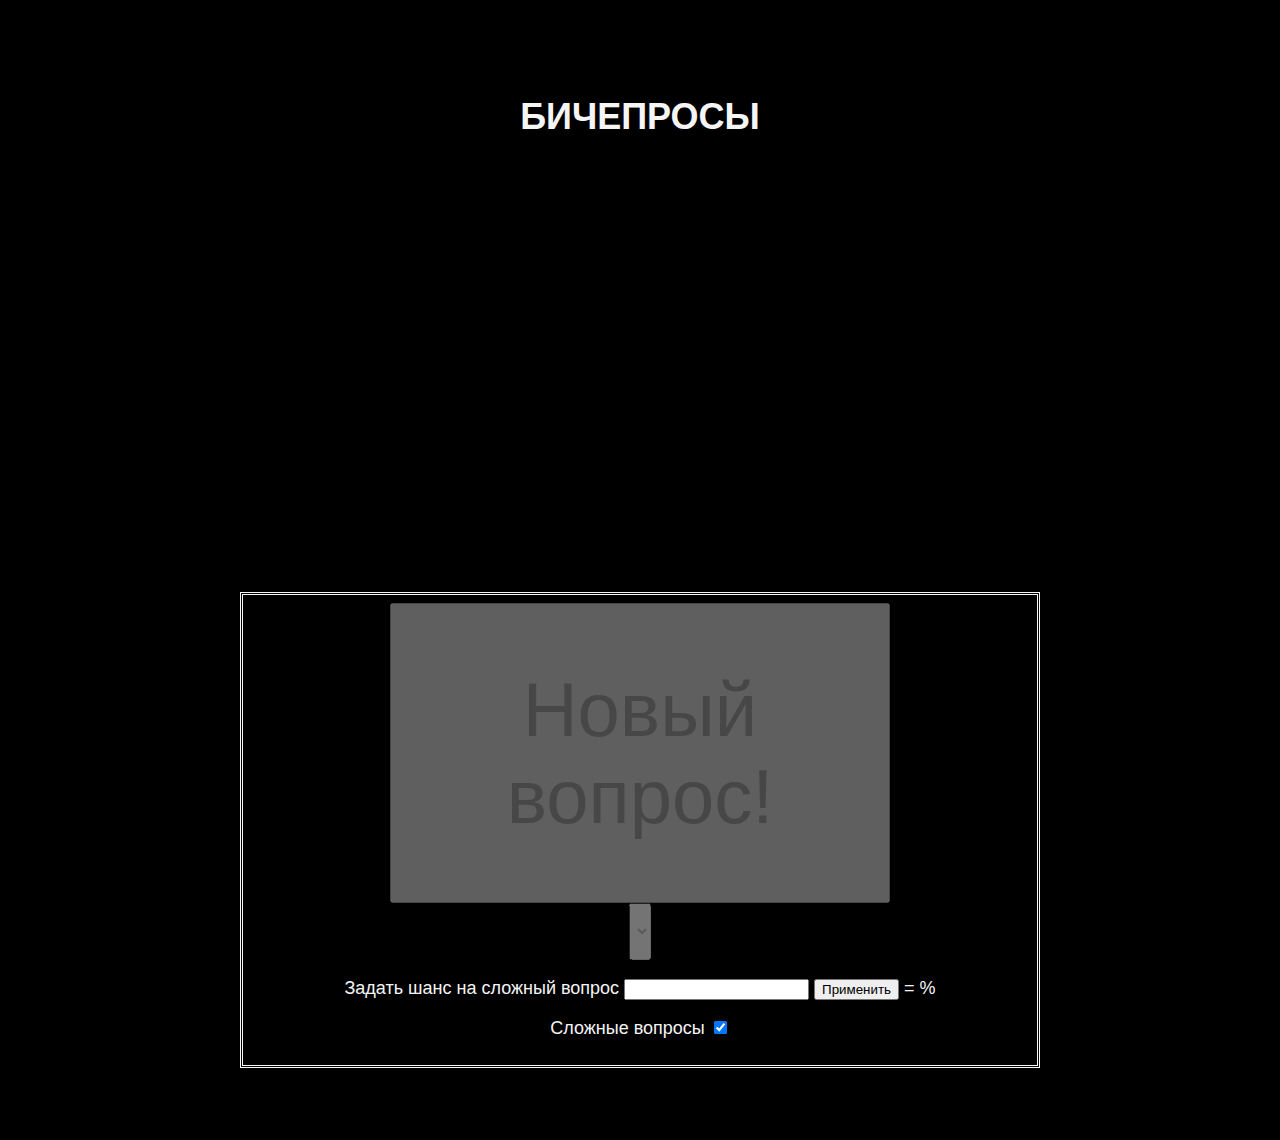
<file: bicherosi.html>
<!DOCTYPE html>
<html lang="ru">
<head>
    <meta charset="UTF-8">
    <meta lang="ru">
    <link rel="stylesheet" href="css/darkhost.css">
    <link rel="icon" href="../src/icon.png">
    <script src="js/bicherosi.js" async></script>
    <title>БИЧЕПРОСЫ</title>
</head>
<body link="darkslateblue" vlink="darkslateblue">
<div class="glossary centered">
    <h1>БИЧЕПРОСЫ</h1>
    <h1 id="question" style="color: red; font-size: 70px; height: 360px"></h1>
    <div style="border: double; padding: 8px">
        <button style="display: inline-block; width: 500px; height: 300px; font-size: 76px" id="new-question-button" disabled>Новый вопрос!</button>
        <div id="playedLabel"></div>
        <div id="chancesLable"></div>
        <select id="listSelect" style="display: inline-block;font-size: 48px" disabled></select>
        <p>
            Задать шанс на сложный вопрос <input id="hard-change-input"/> <button id="apply-hard-chance-button">Применить</button> = <span id="current-hard-chance"></span>%
        </p>
        <p>
            Сложные вопросы <input type="checkbox" id="hard-questions-checkbox" checked>
        </p>
    </div>
</div>
</body>
</html>
</file>
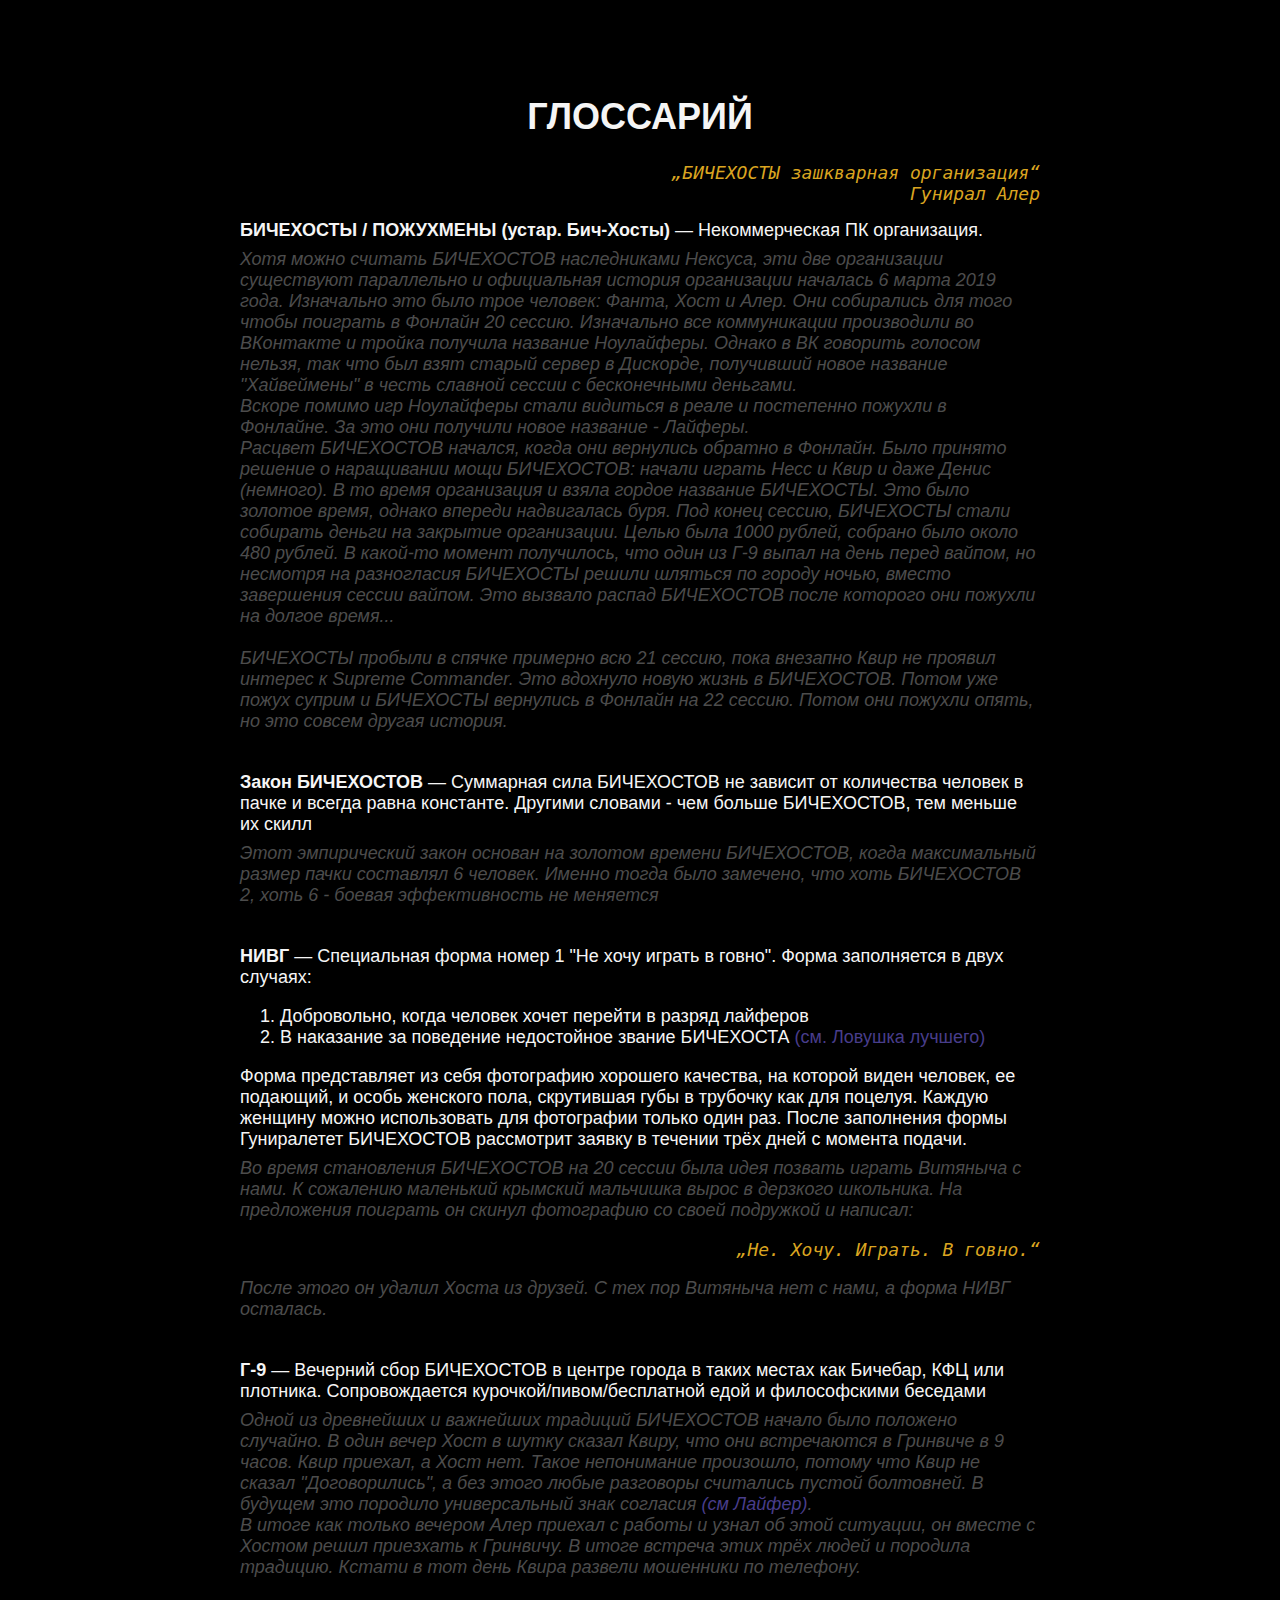
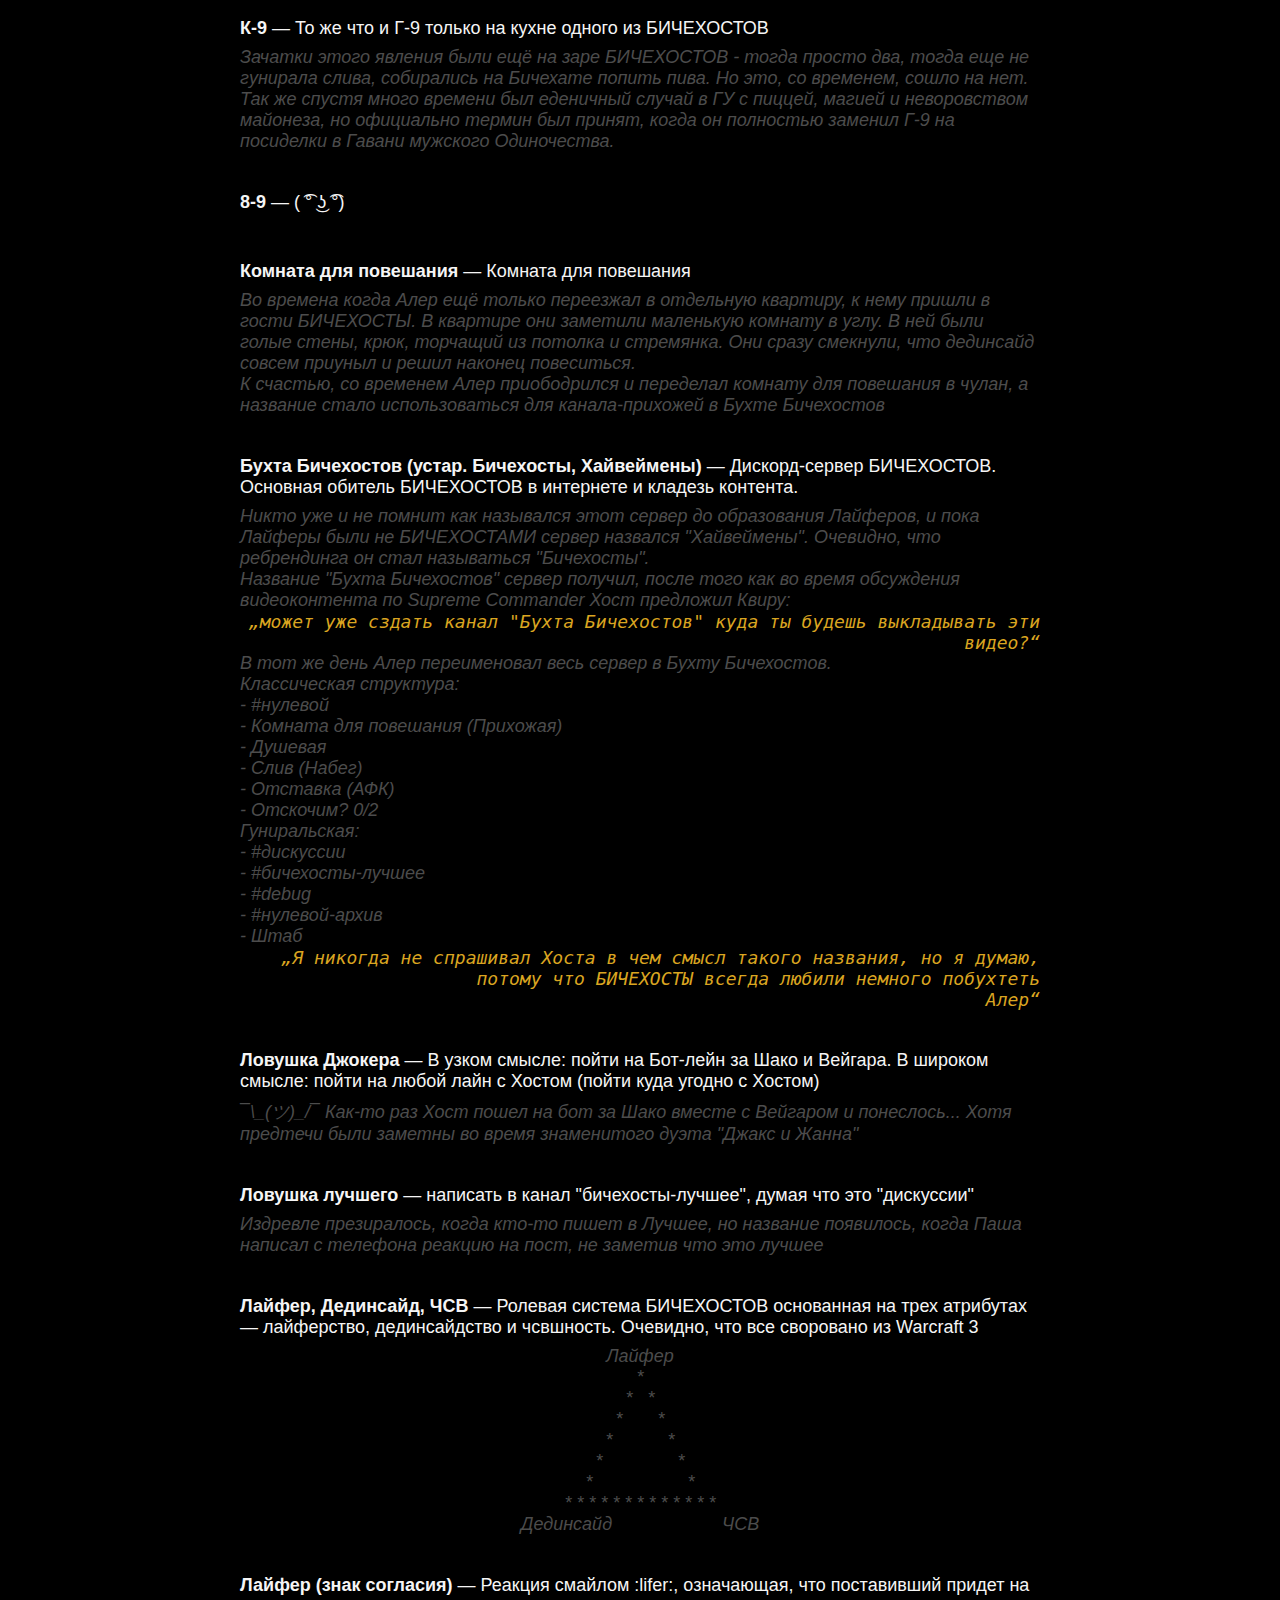
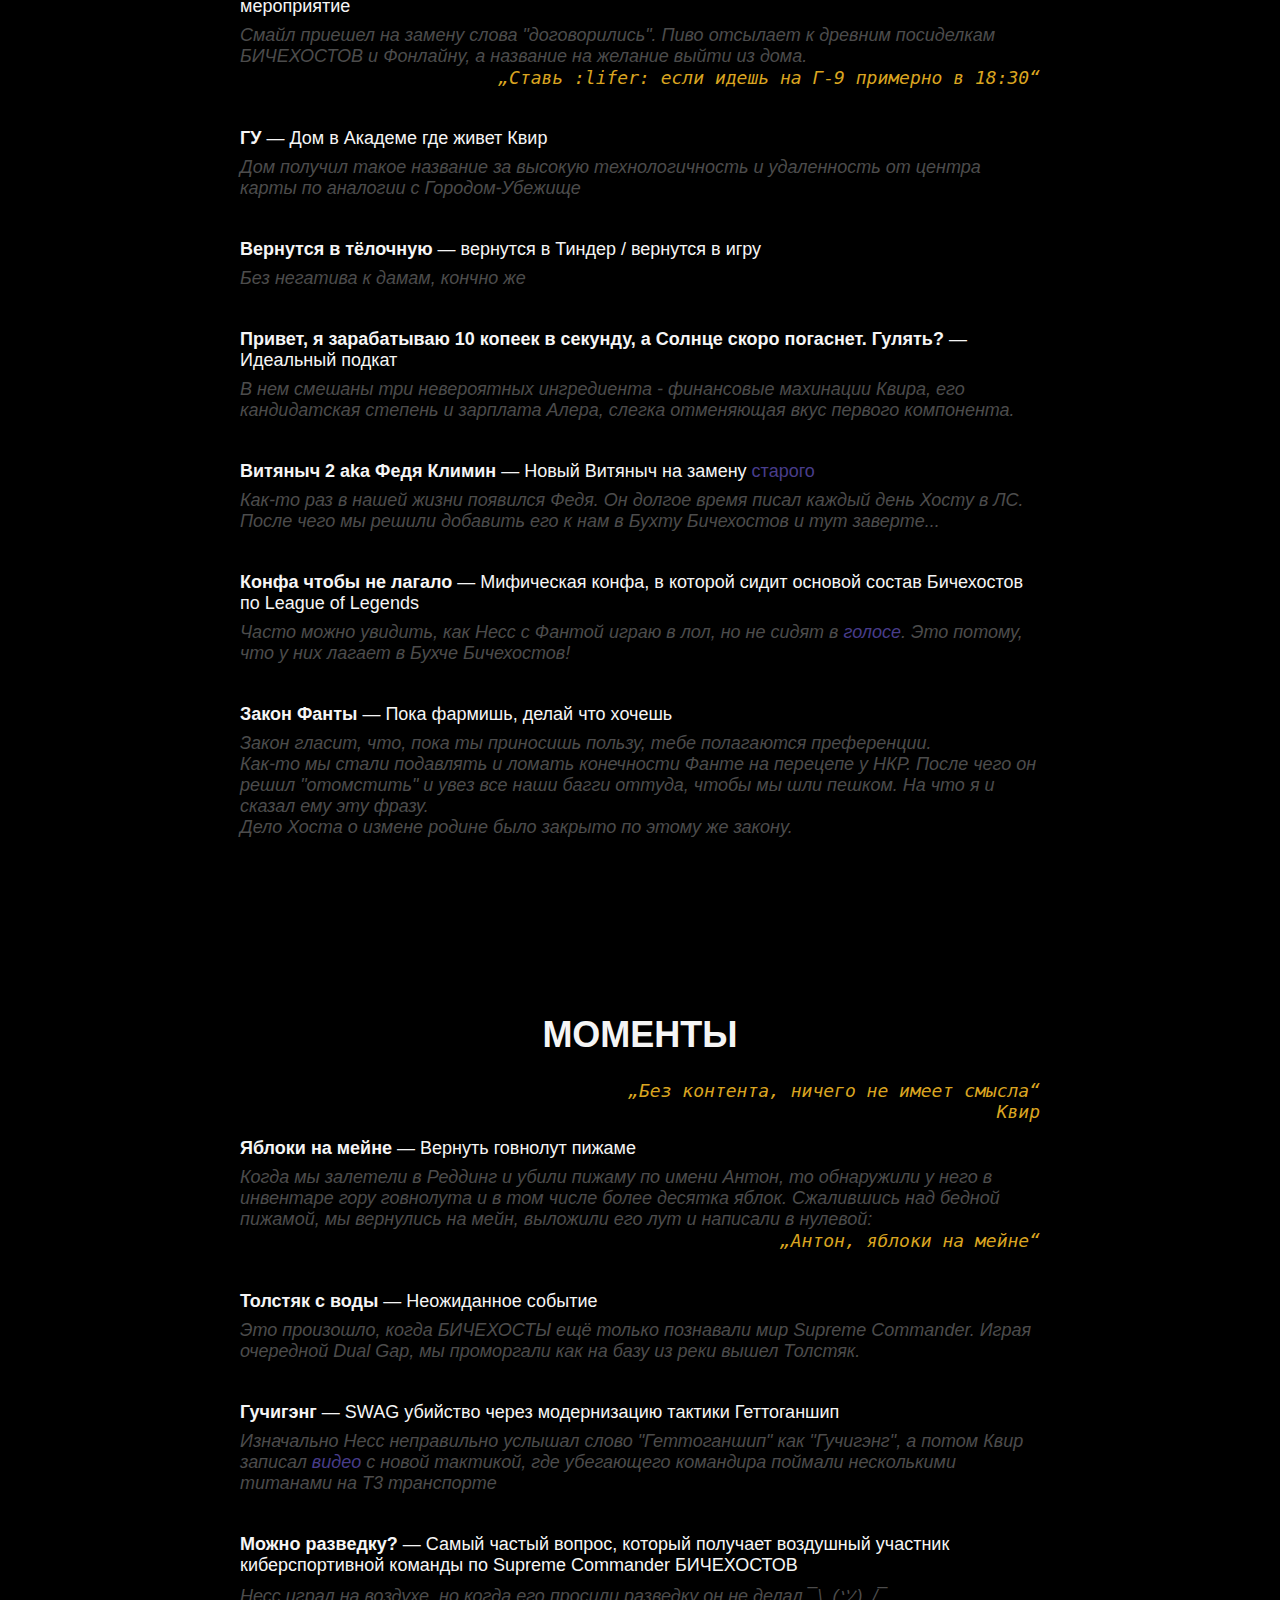
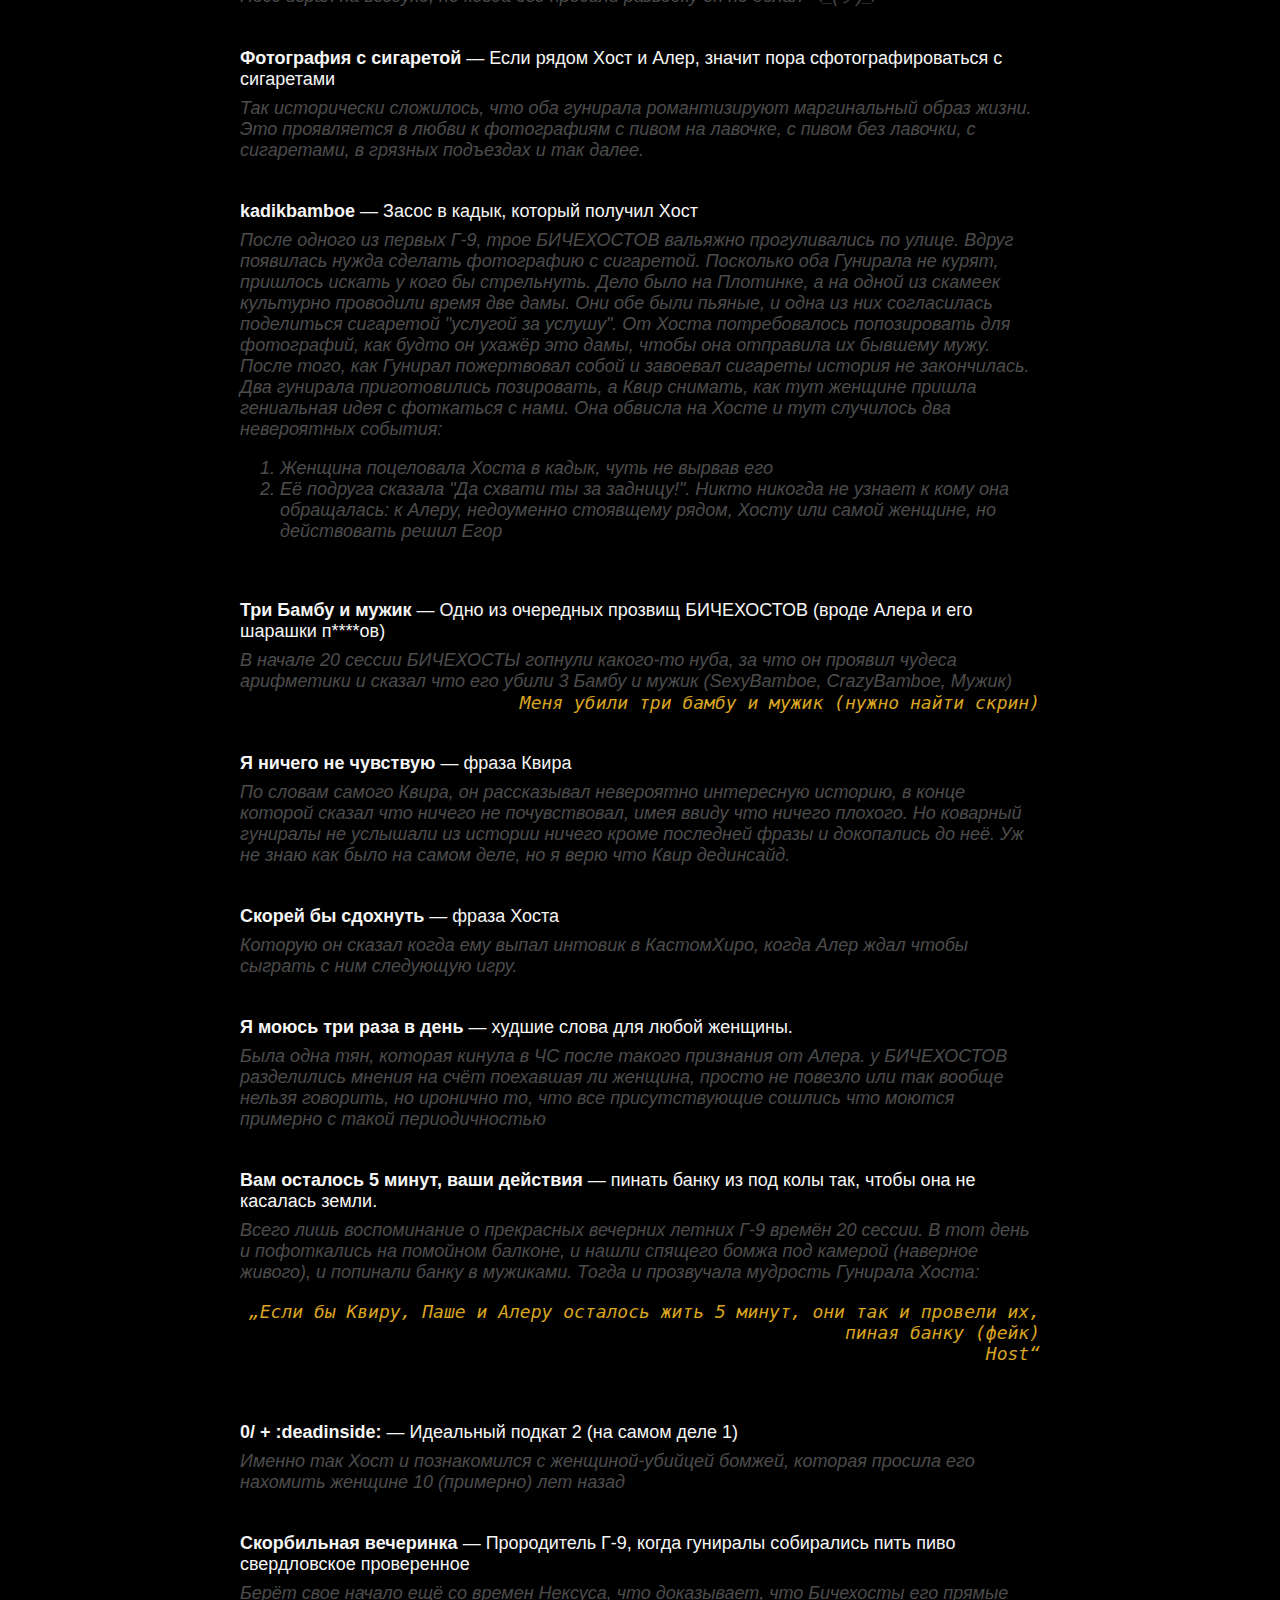
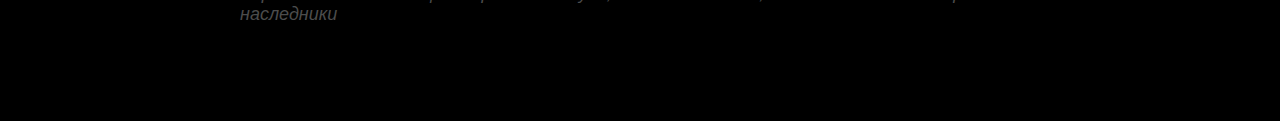
<file: glossary.html>
<!DOCTYPE html>
<html lang="ru">
<head>
    <meta charset="UTF-8">
    <title>Глоссарий</title>
    <meta lang="ru">
    <link id="css-link" rel="stylesheet" href="css/darkhost.css">
    <script type="module" src="js/glossary.js"></script>
    <link rel="icon" href="../src/icon.png">
</head>
<body link="darkslateblue" vlink="darkslateblue">
    <div class="glossary">
        <h1 id="theme-button">ГЛОССАРИЙ</h1>
        <div class="quote centered">
            <i>„БИЧЕХОСТЫ зашкварная организация“<br>Гунирал Алер</i>
        </div>
        <div id="content"></div>
    </div>
    <div class="glossary">
        <h1>МОМЕНТЫ</h1>
        <div class="quote centered">
            <i>„Без контента, ничего не имеет смысла“<br>Квир</i>
        </div>
        <div id="content2"></div>
    </div>
</body>
</html>
</file>
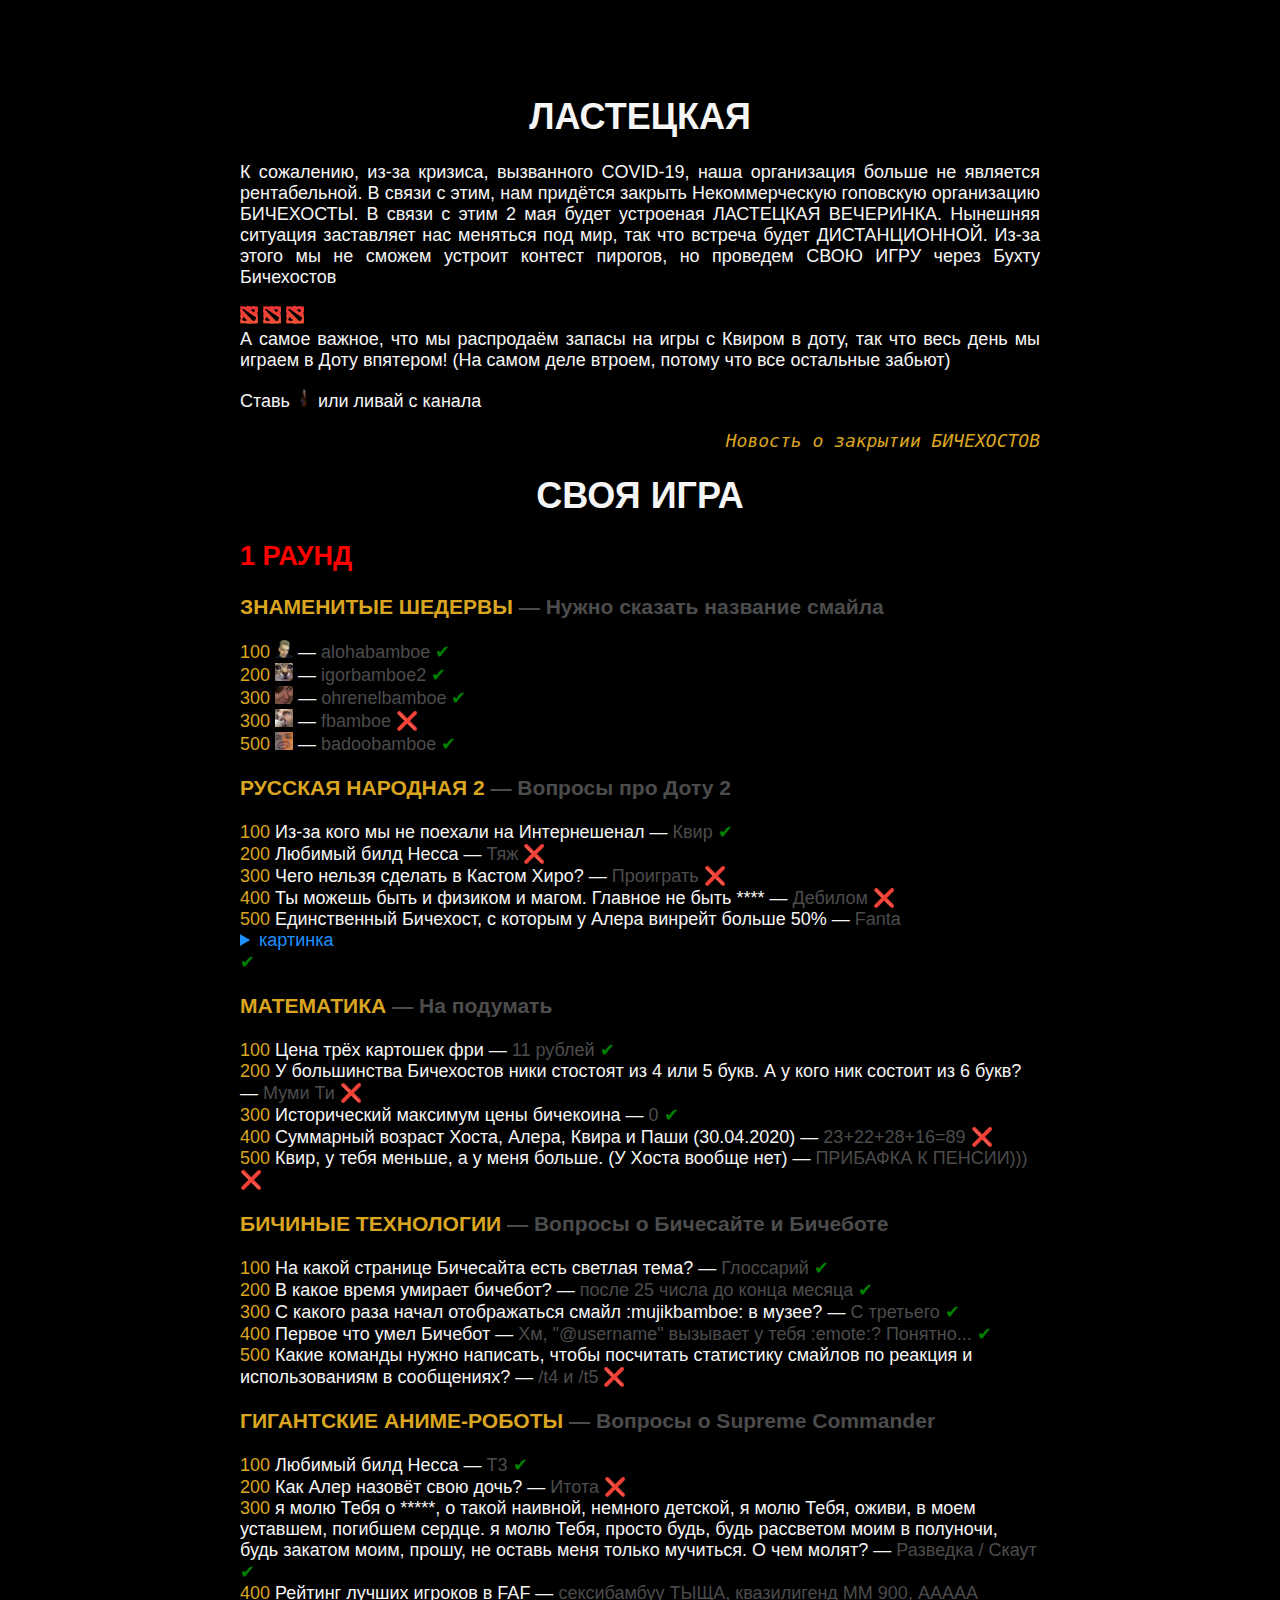
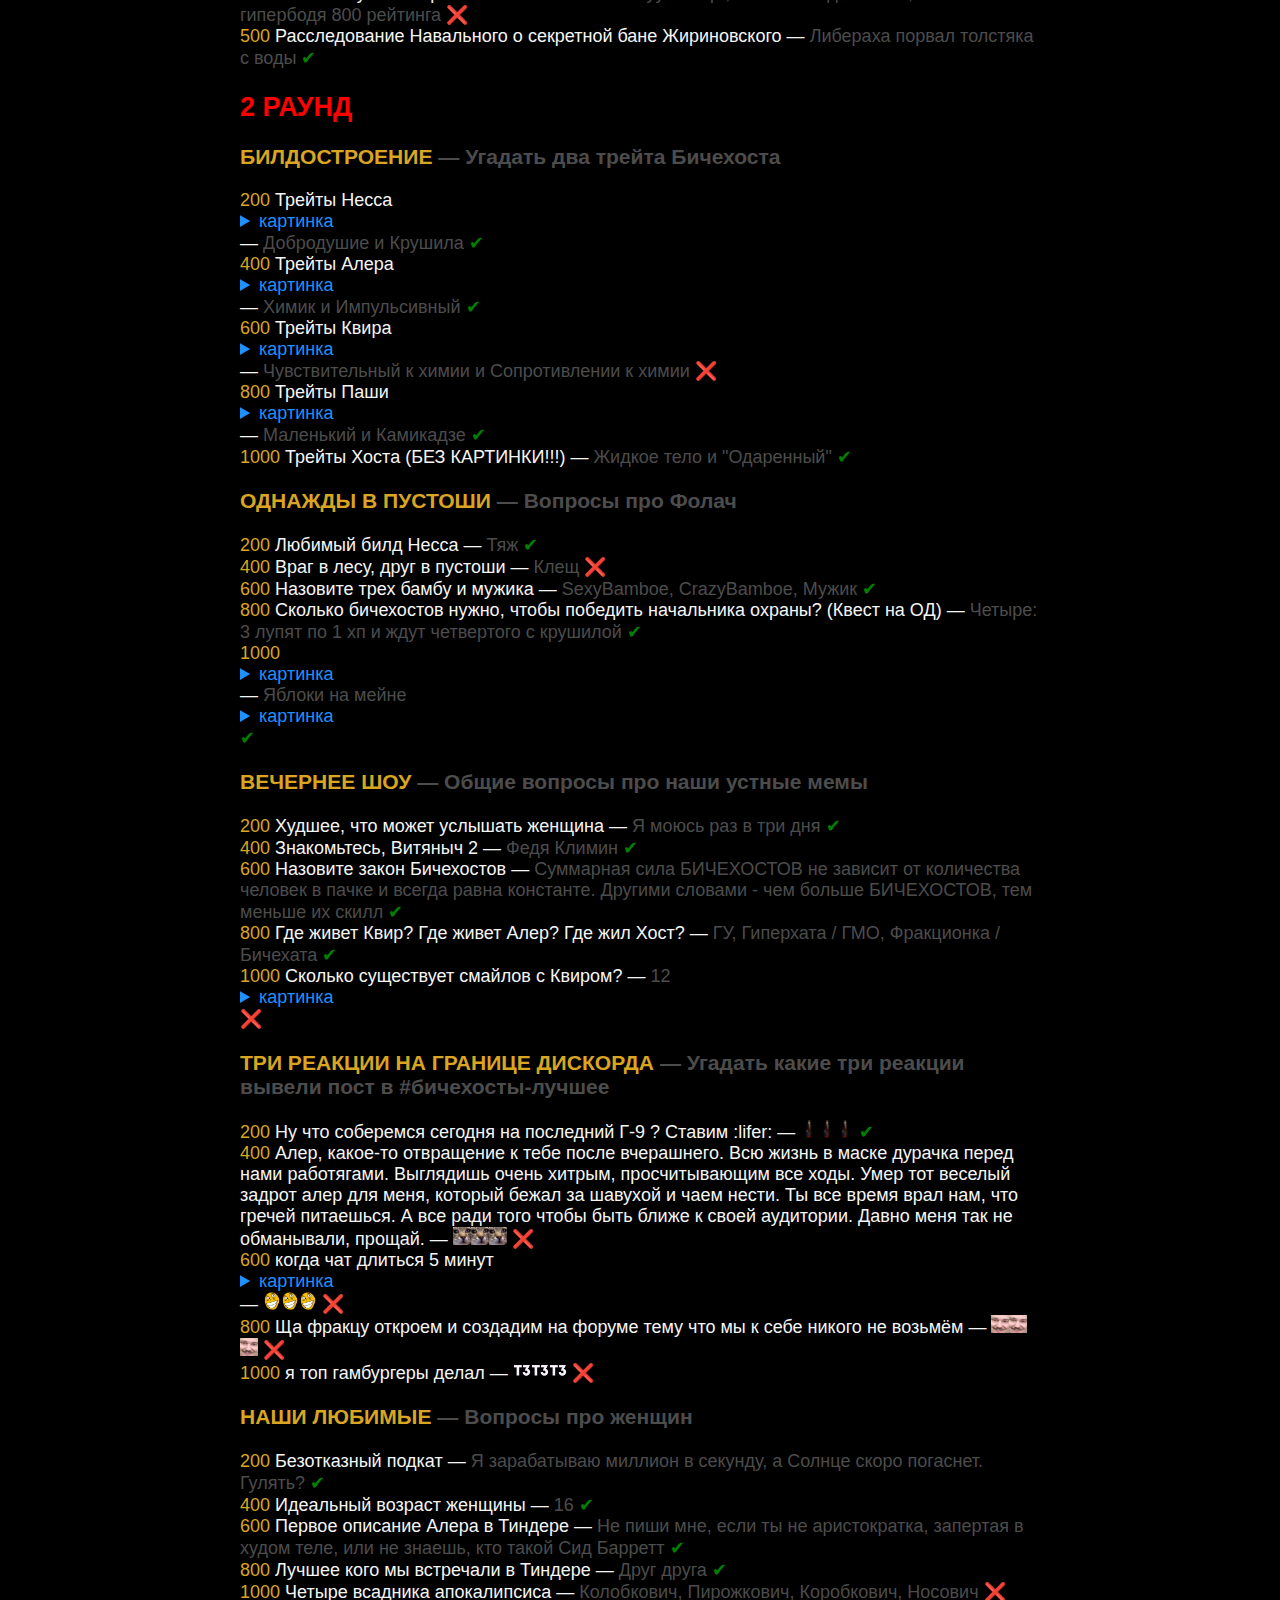
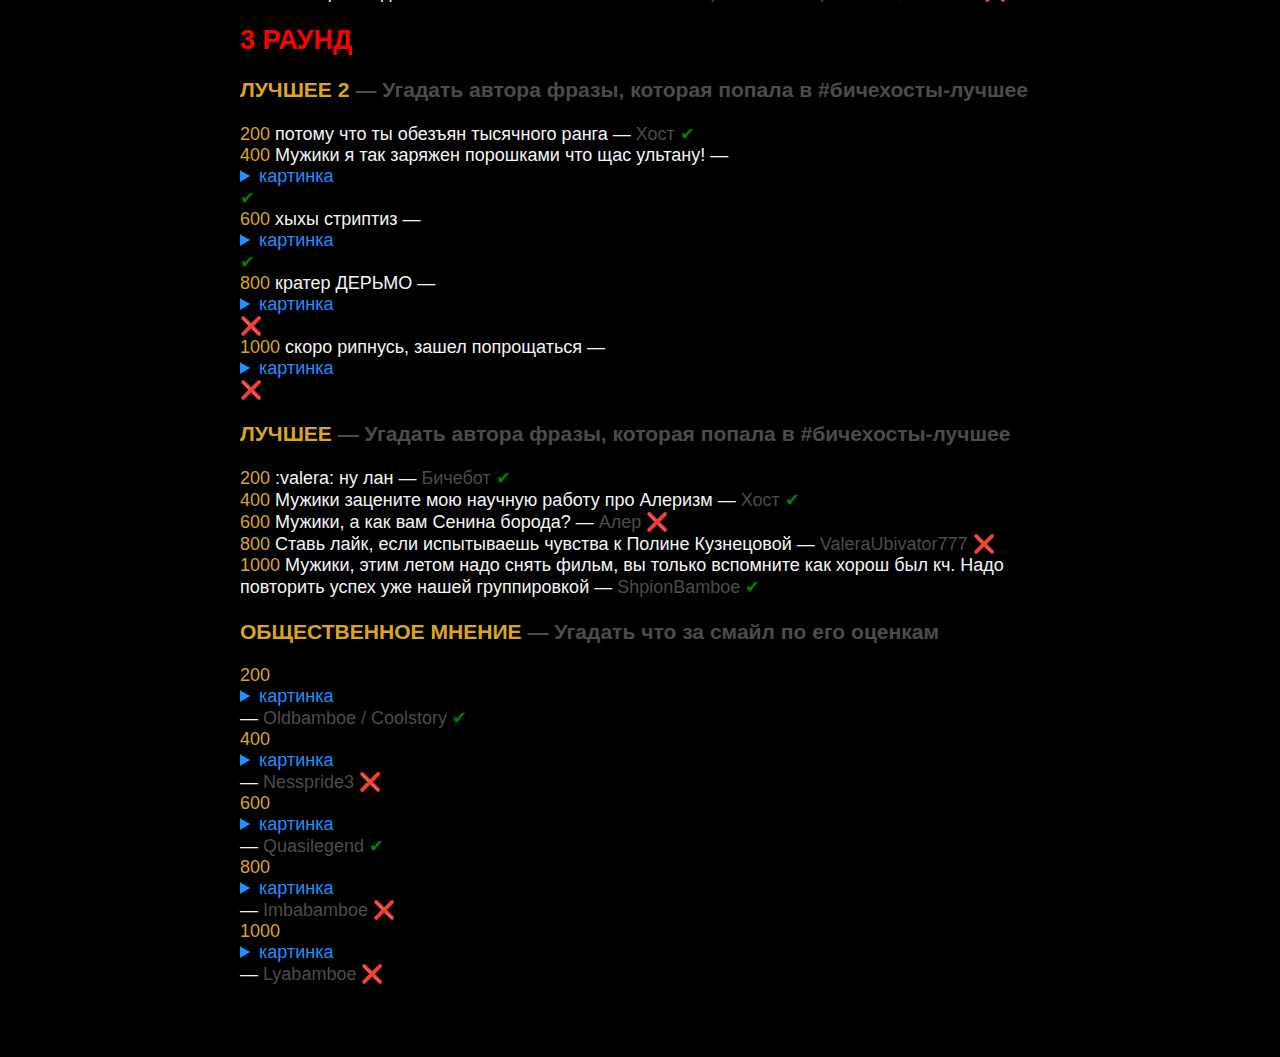
<file: last.html>
<!DOCTYPE html>
<html lang="ru">
<head>
    <meta charset="UTF-8">
    <meta lang="ru">
    <link rel="stylesheet" href="css/darkhost.css">
    <link rel="icon" href="../src/icon.png">
    <script type="module" src="js/last.js"></script>
    <title>ЛАСТЕЦКАЯ</title>
</head>
<body link="darkslateblue" vlink="darkslateblue">
<div class="glossary centered">
    <h1>ЛАСТЕЦКАЯ</h1>
    <div class="centered text">
        <p>
            К сожалению, из-за кризиса, вызванного COVID-19, наша организация больше не является рентабельной. В связи с этим, нам придётся закрыть Некоммерческую гоповскую организацию БИЧЕХОСТЫ.
            В связи с этим 2 мая будет устроеная ЛАСТЕЦКАЯ ВЕЧЕРИНКА. Нынешняя ситуация заставляет нас меняться под мир, так что встреча будет ДИСТАНЦИОННОЙ.
            Из-за этого мы не сможем устроит контест пирогов, но проведем СВОЮ ИГРУ через Бухту Бичехостов
        </p>
        <p>
            <img class="smile" src="./data/smiles/dota.png" alt=":dota:">
            <img class="smile" src="./data/smiles/dota.png" alt=":dota:">
            <img class="smile" src="./data/smiles/dota.png" alt=":dota:">
            <br>
            А самое важное, что мы распродаём запасы на игры с Квиром в доту, так что весь день мы играем в Доту впятером! (На самом деле втроем, потому что все остальные забьют)
        </p>
        <p>
            Ставь <img class="smile" src="./data/smiles/lifer.png" alt=":lifer:"> или ливай с канала
        </p>
    </div>
    <div class="quote centered">
        <i>Новость о закрытии БИЧЕХОСТОВ</i>
    </div>
    <h1>СВОЯ ИГРА</h1>
    <div id="content" style="text-align: left; width: 800px;"></div>
</div>
</body>
</html>
</file>
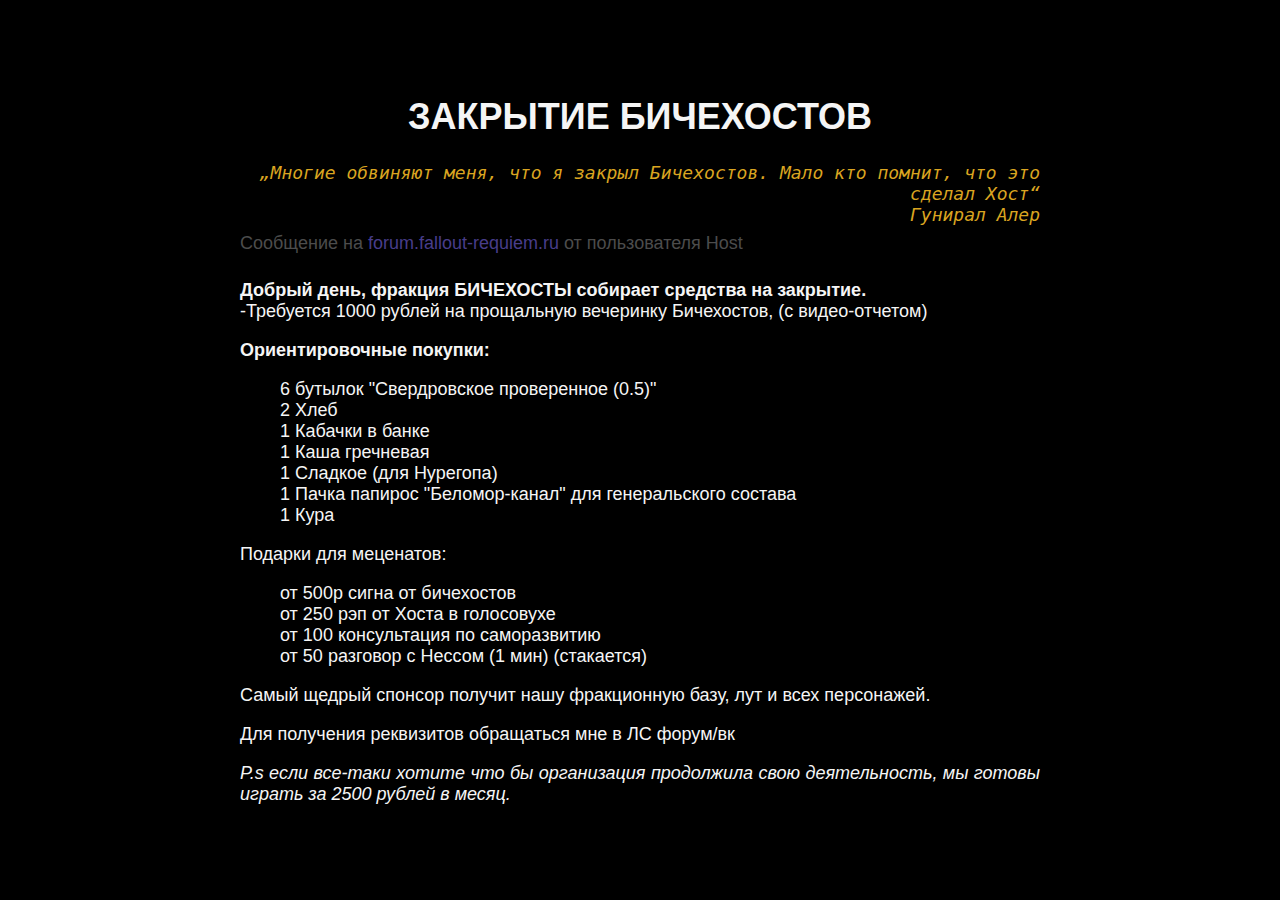
<file: liquidation.html>
<!DOCTYPE html>
<html lang="ru">
<head>
    <meta charset="UTF-8">
    <meta lang="ru">
    <link rel="stylesheet" href="css/darkhost.css">
    <link rel="icon" href="../src/icon.png">
    <title>ЗАКРЫТИЕ</title>
</head>
<body link="darkslateblue" vlink="darkslateblue">
    <div class="glossary">
        <h1>ЗАКРЫТИЕ БИЧЕХОСТОВ</h1>
        <div class="quote centered">
            <i>„Многие обвиняют меня, что я закрыл Бичехостов. Мало кто помнит, что это сделал Хост“<br>Гунирал Алер</i>
        </div>
        <div class="centered text">
            <section class="history">Сообщение на <a href="http://forum.fallout-requiem.ru/viewtopic.php?f=92&t=8790">forum.fallout-requiem.ru</a> от пользователя Host</section>
            <p>
                <p>
                <b>Добрый день, фракция БИЧЕХОСТЫ собирает средства на закрытие.</b><br>
                -Требуется 1000 рублей на прощальную вечеринку Бичехостов, (с видео-отчетом)
                </p>
                <p>
                <b>Ориентировочные покупки:</b>
                    <ul style="list-style-type: none">
            <li>6 бутылок "Свердровское проверенное (0.5)"</li>
            <li>2 Хлеб</li>
            <li>1 Кабачки в банке</li>
            <li>1 Каша гречневая</li>
            <li>1 Сладкое (для Нурегопа)</li>
            <li>1 Пачка папирос "Беломор-канал" для генеральского состава</li>
            <li>1 Кура</li>
        </ul>
                </p>
                <p>
                Подарки для меценатов:
            <ul style="list-style-type: none">
            <li>от 500р сигна от бичехостов</li>
                <li>от 250 рэп от Хоста в голосовухе</li>
                <li>от 100 консультация по саморазвитию</li>
            <li>от 50 разговор с Нессом (1 мин) (стакается)</li>
        </ul>
                </p>
                <p>
                Самый щедрый спонсор получит нашу фракционную базу, лут и всех персонажей.
                </p>
                <p>
                Для получения реквизитов обращаться мне в ЛС форум/вк
                </p>
                <i>P.s если все-таки хотите что бы организация продолжила свою деятельность, мы готовы играть за 2500 рублей в месяц.</i>
            </p>
        </div>
    </div>
</body>
</html>
</file>
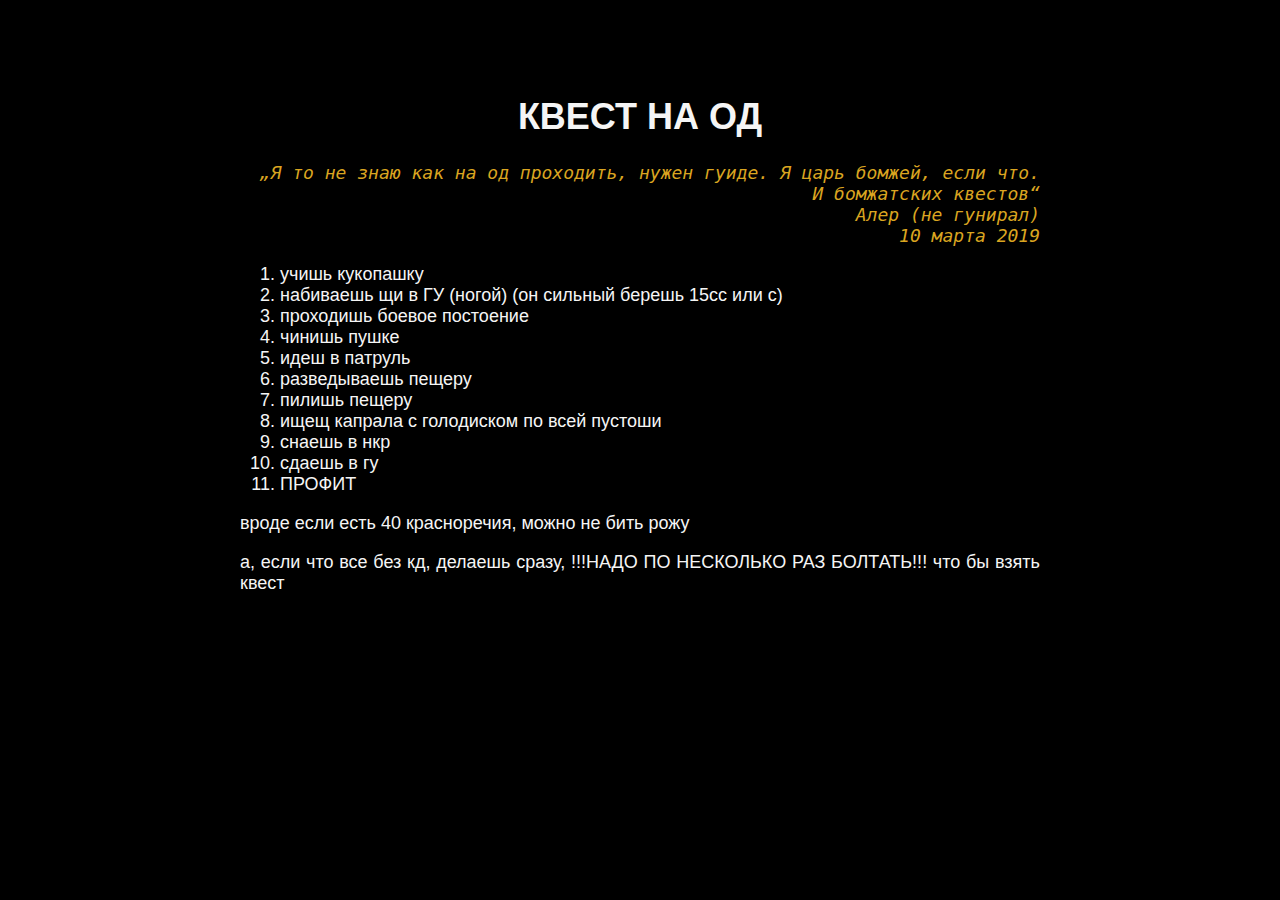
<file: od-guide.html>
<!DOCTYPE html>
<html lang="ru">
<head>
    <meta charset="UTF-8">
    <meta lang="ru">
    <link rel="stylesheet" href="css/darkhost.css">
    <link rel="icon" href="../src/icon.png">
    <title>Квест на ОД</title>
</head>
<body>
    <div class="glossary">
        <h1>КВЕСТ НА ОД</h1>
        <div class="quote centered">
            <i>„Я то не знаю как на од проходить, нужен гуиде. Я царь бомжей, если что. И бомжатских квестов“<br>Алер (не гунирал)<br>10 марта 2019</i>
        </div>
        <div class="centered text">
            <ol>
                <li>учишь кукопашку</li>
                <li>набиваешь щи в ГУ (ногой) (он сильный берешь 15сс или с)</li>
                <li>проходишь боевое постоение</li>
                <li>чинишь пушке</li>
                <li>идеш в патруль</li>
                <li>разведываешь пещеру</li>
                <li>пилишь пещеру</li>
                <li>ищещ капрала с голодиском по всей пустоши</li>
                <li>снаешь в нкр</li>
                <li>сдаешь в гу</li>
                <li>ПРОФИТ</li>
            </ol>
            <p>вроде если есть 40 красноречия, можно не бить рожу</p>
            <p>а, если что все без кд, делаешь сразу, !!!НАДО ПО НЕСКОЛЬКО РАЗ БОЛТАТЬ!!! что бы взять квест</p>
        </div>
    </div>
</body>
</html>
</file>
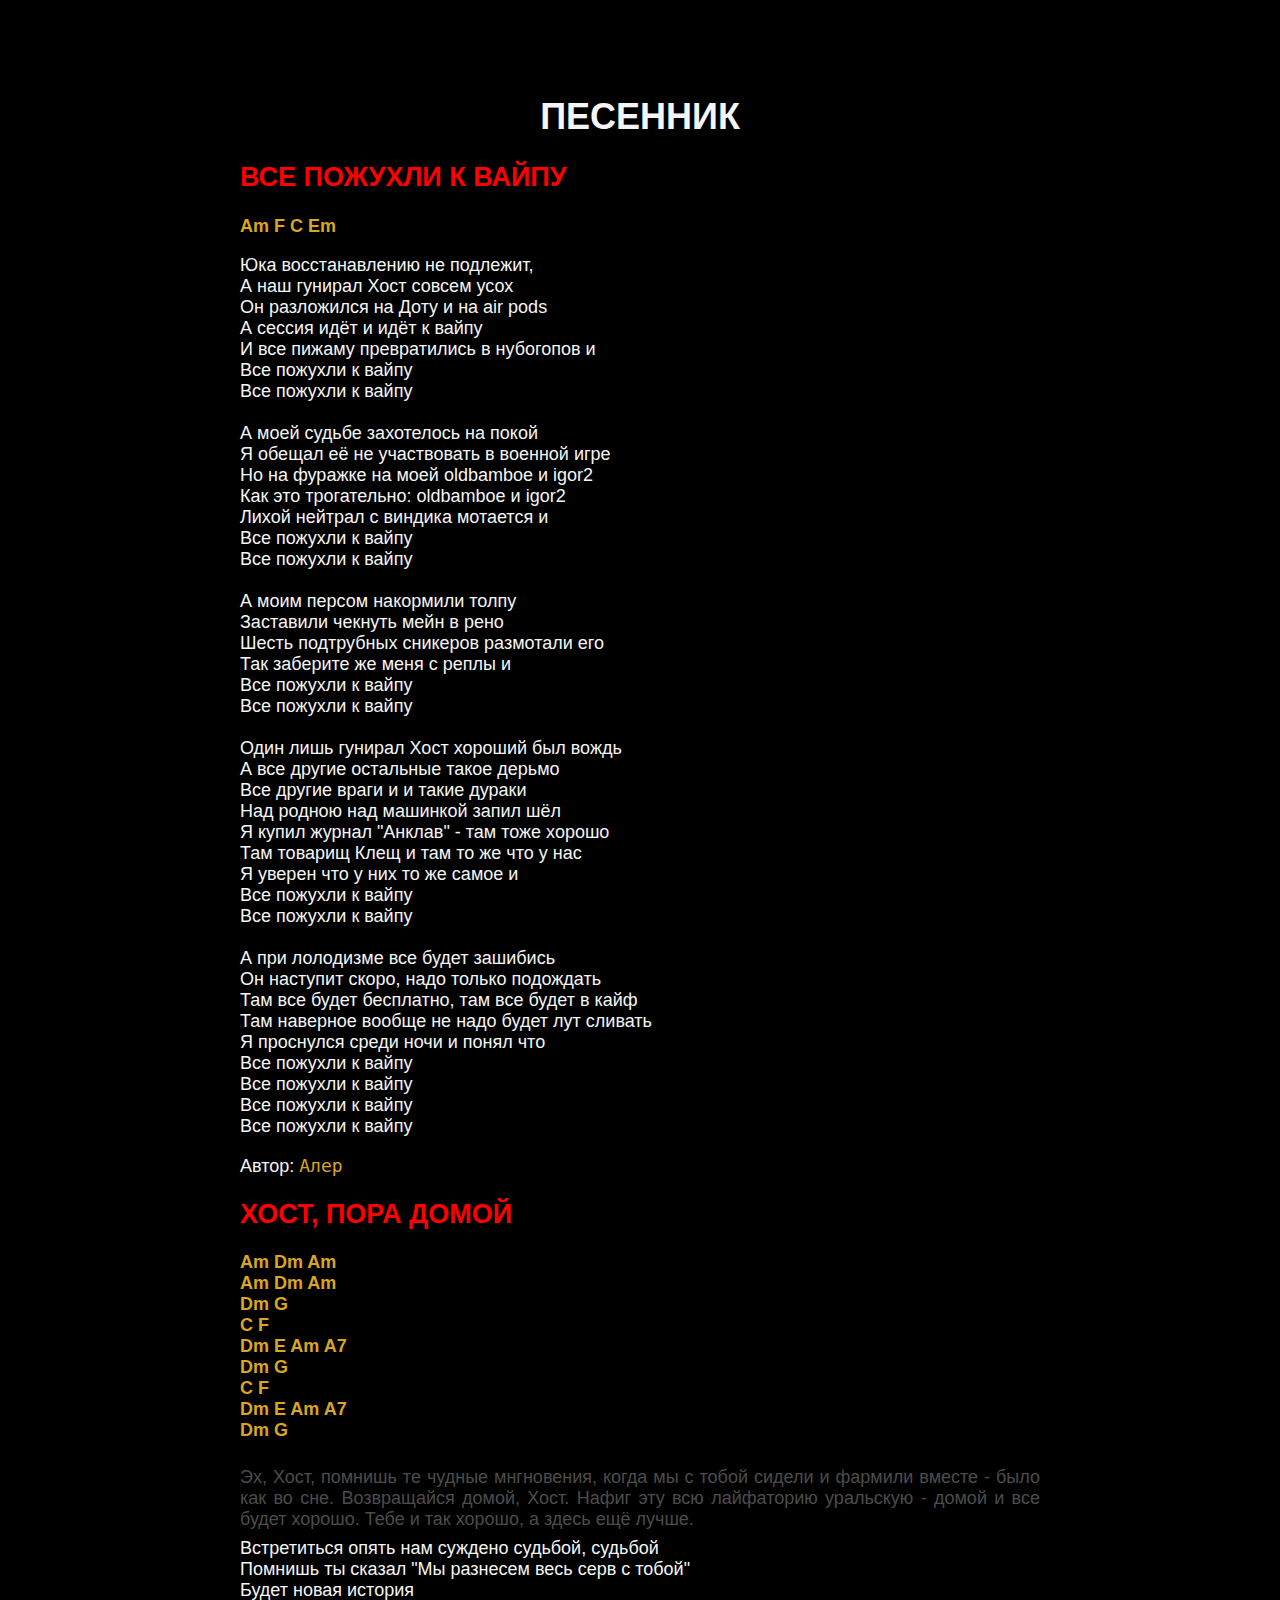
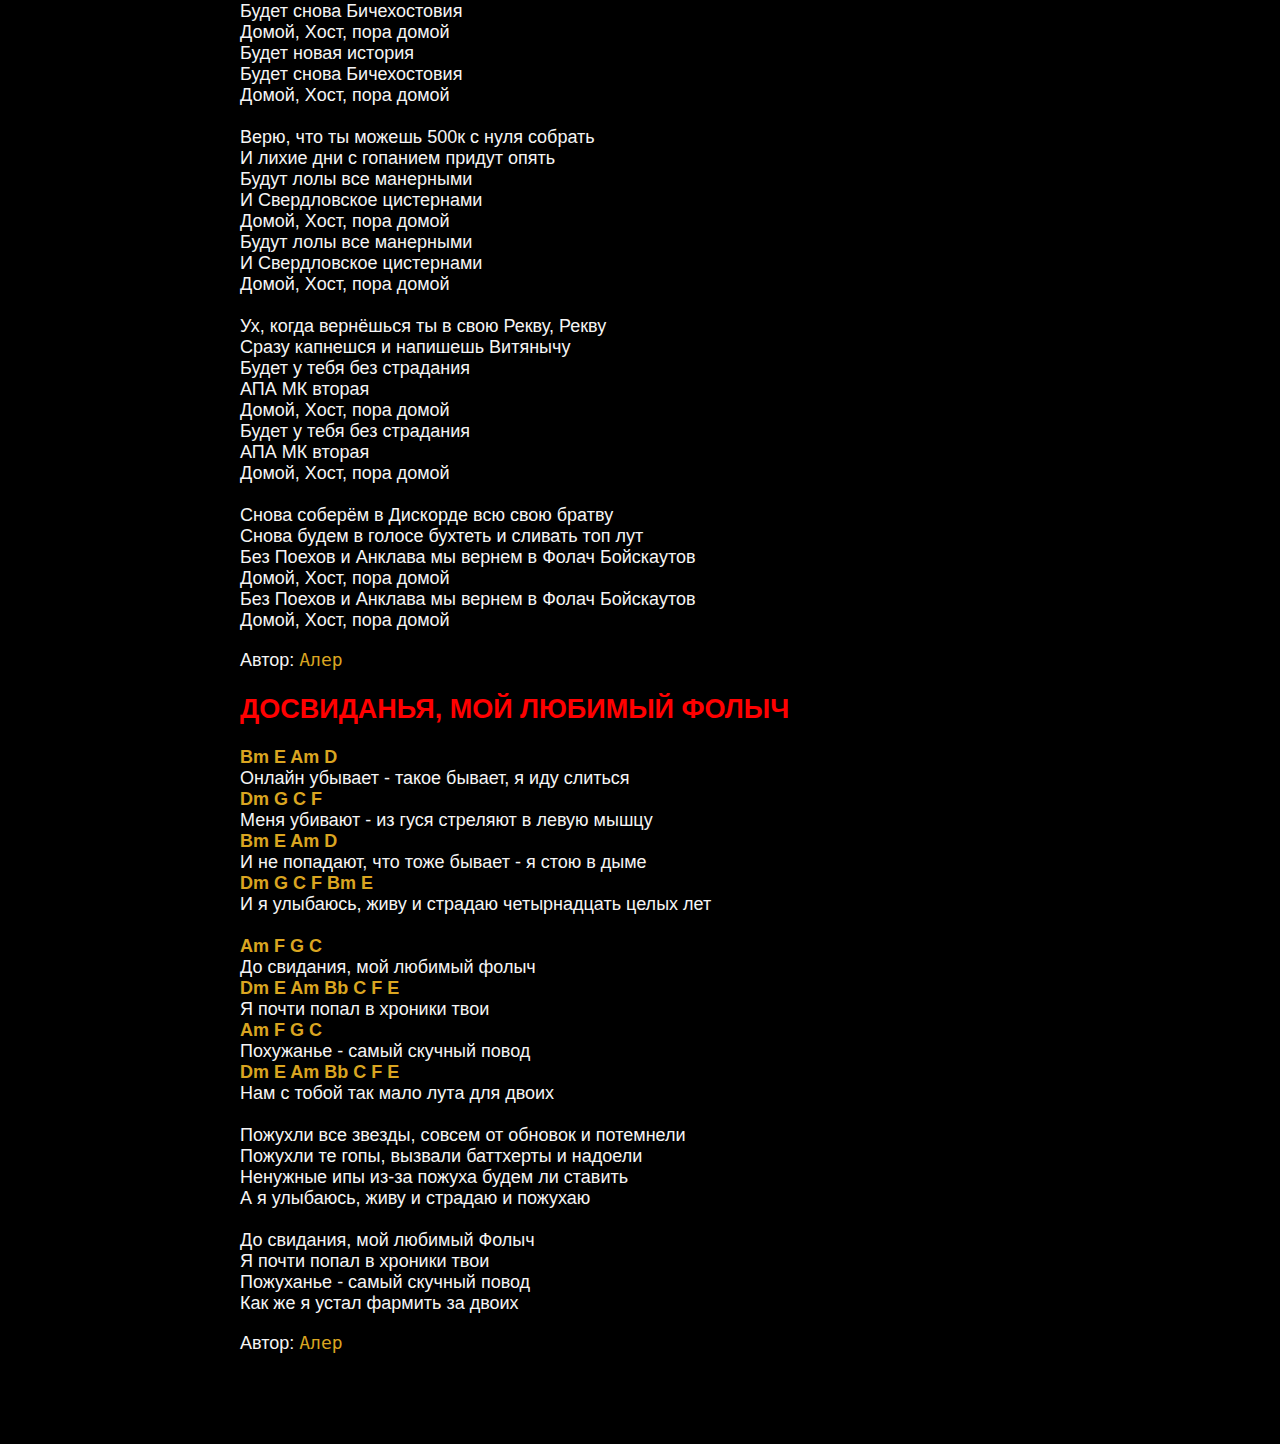
<file: songbook.html>
<!DOCTYPE html>
<html lang="ru">
<head>
    <meta charset="UTF-8">
    <meta lang="ru">
    <link rel="stylesheet" href="css/darkhost.css">
    <link rel="icon" href="../src/icon.png">
    <title>Песенник</title>
</head>
<body link="darkslateblue" vlink="darkslateblue">
<div class="glossary centered">
    <h1>ПЕСЕННИК</h1>
    <div class="text">
        <h2 class="red">ВСЕ ПОЖУХЛИ К ВАЙПУ</h2>
        <p><b class="goldenrod">Am F C Em</b></p>
        <div>
            Юка восстанавлению не подлежит,<br>
            А наш гунирал Хост совсем усох<br>
            Он разложился на Доту и на air pods<br>
            А сессия идёт и идёт к вайпу<br>
            И все пижаму превратились в нубогопов и<br>
            Все пожухли к вайпу<br>
            Все пожухли к вайпу<br>
            <br>
            А моей судьбе захотелось на покой<br>
            Я обещал её не участвовать в военной игре<br>
            Но на фуражке на моей oldbamboe и igor2<br>
            Как это трогательно: oldbamboe и igor2<br>
            Лихой нейтрал с виндика мотается и<br>
            Все пожухли к вайпу<br>
            Все пожухли к вайпу<br>
            <br>
            А моим персом накормили толпу<br>
            Заставили чекнуть мейн в рено<br>
            Шесть подтрубных сникеров размотали его<br>
            Так заберите же меня с реплы и<br>
            Все пожухли к вайпу<br>
            Все пожухли к вайпу<br>
            <br>
            Один лишь гунирал Хост хороший был вождь<br>
            А все другие остальные такое дерьмо<br>
            Все другие враги и и такие дураки<br>
            Над родною над машинкой запил шёл<br>
            Я купил журнал "Анклав" - там тоже хорошо<br>
            Там товарищ Клещ и там то же что у нас<br>
            Я уверен что у них то же самое и<br>
            Все пожухли к вайпу<br>
            Все пожухли к вайпу<br>
            <br>
            А при лолодизме все будет зашибись<br>
            Он наступит скоро, надо только подождать<br>
            Там все будет бесплатно, там все будет в кайф<br>
            Там наверное вообще не надо будет лут сливать<br>
            Я проснулся среди ночи и понял что<br>
            Все пожухли к вайпу<br>
            Все пожухли к вайпу<br>
            Все пожухли к вайпу<br>
            Все пожухли к вайпу<br>
        </div>
        <p>Автор: <span class="quote">Алер</span></p>
        <!-- --- -->
        <h2 class="red">ХОСТ, ПОРА ДОМОЙ</h2>
        <p><b class="goldenrod">
            Am Dm Am<br>
            Am Dm Am<br>
            Dm G<br>
            C F<br>
            Dm E Am A7<br>
            Dm G<br>
            C F<br>
            Dm E Am A7<br>
            Dm G<br>
        </b></p>
        <div class="history">
            Эх, Хост, помнишь те чудные мнгновения, когда мы с тобой сидели и фармили вместе - было как во сне. Возвращайся домой, Хост. Нафиг эту всю лайфаторию уральскую - домой и все будет хорошо. Тебе и так хорошо, а здесь ещё лучше.
        </div>
        <div>
            Встретиться опять нам суждено судьбой, судьбой<br>
            Помнишь ты сказал "Мы разнесем весь серв с тобой"<br>
            Будет новая история<br>
            Будет снова Бичехостовия<br>
            Домой, Хост, пора домой<br>
            Будет новая история<br>
            Будет снова Бичехостовия<br>
            Домой, Хост, пора домой<br>
            <br>
            Верю, что ты можешь 500к с нуля собрать<br>
            И лихие дни с гопанием придут опять<br>
            Будут лолы все манерными<br>
            И Свердловское цистернами<br>
            Домой, Хост, пора домой<br>
            Будут лолы все манерными<br>
            И Свердловское цистернами<br>
            Домой, Хост, пора домой<br>
            <br>
            Ух, когда вернёшься ты в свою Рекву, Рекву<br>
            Сразу капнешся и напишешь Витянычу<br>
            Будет у тебя без страдания<br>
            АПА МК вторая<br>
            Домой, Хост, пора домой<br>
            Будет у тебя без страдания<br>
            АПА МК вторая<br>
            Домой, Хост, пора домой<br>
            <br>
            Снова соберём в Дискорде всю свою братву<br>
            Снова будем в голосе бухтеть и сливать топ лут<br>
            Без Поехов и Анклава мы вернем в Фолач Бойскаутов<br>
            Домой, Хост, пора домой<br>
            Без Поехов и Анклава мы вернем в Фолач Бойскаутов<br>
            Домой, Хост, пора домой<br>
        </div>
        <p>Автор: <span class="quote">Алер</span></p>
        <!-- --- -->
        <h2 class="red">ДОСВИДАНЬЯ, МОЙ ЛЮБИМЫЙ ФОЛЫЧ</h2>
        <div>
            <b class="goldenrod">Bm E Am D</b><br>
            Онлайн убывает - такое бывает, я иду слиться<br>
            <b class="goldenrod">Dm G C F</b><br>
            Меня убивают - из гуся стреляют в левую мышцу<br>
            <b class="goldenrod">Bm E Am D</b><br>
            И не попадают, что тоже бывает - я стою в дыме<br>
            <b class="goldenrod">Dm G C F Bm E</b><br>
            И я улыбаюсь, живу и страдаю четырнадцать целых лет<br>
            <br>
            <b class="goldenrod">Am F G C</b><br>
            До свидания, мой любимый фолыч<br>
            <b class="goldenrod">Dm E Am Bb C F E</b><br>
            Я почти попал в хроники твои<br>
            <b class="goldenrod">Am F G C</b><br>
            Похужанье - самый скучный повод<br>
            <b class="goldenrod">Dm E Am Bb C F E</b><br>
            Нам с тобой так мало лута для двоих<br>
            <br>
            Пожухли все звезды, совсем от обновок и потемнели<br>
            Пожухли те гопы, вызвали баттхерты и надоели<br>
            Ненужные ипы из-за пожуха будем ли ставить<br>
            А я улыбаюсь, живу и страдаю и пожухаю<br>
            <br>
            До свидания, мой любимый Фолыч<br>
            Я почти попал в хроники твои<br>
            Пожуханье - самый скучный повод<br>
            Как же я устал фармить за двоих<br>
        </div>
        <p>Автор: <span class="quote">Алер</span></p>
    </div>

</div>
</body>
</html>
</file>
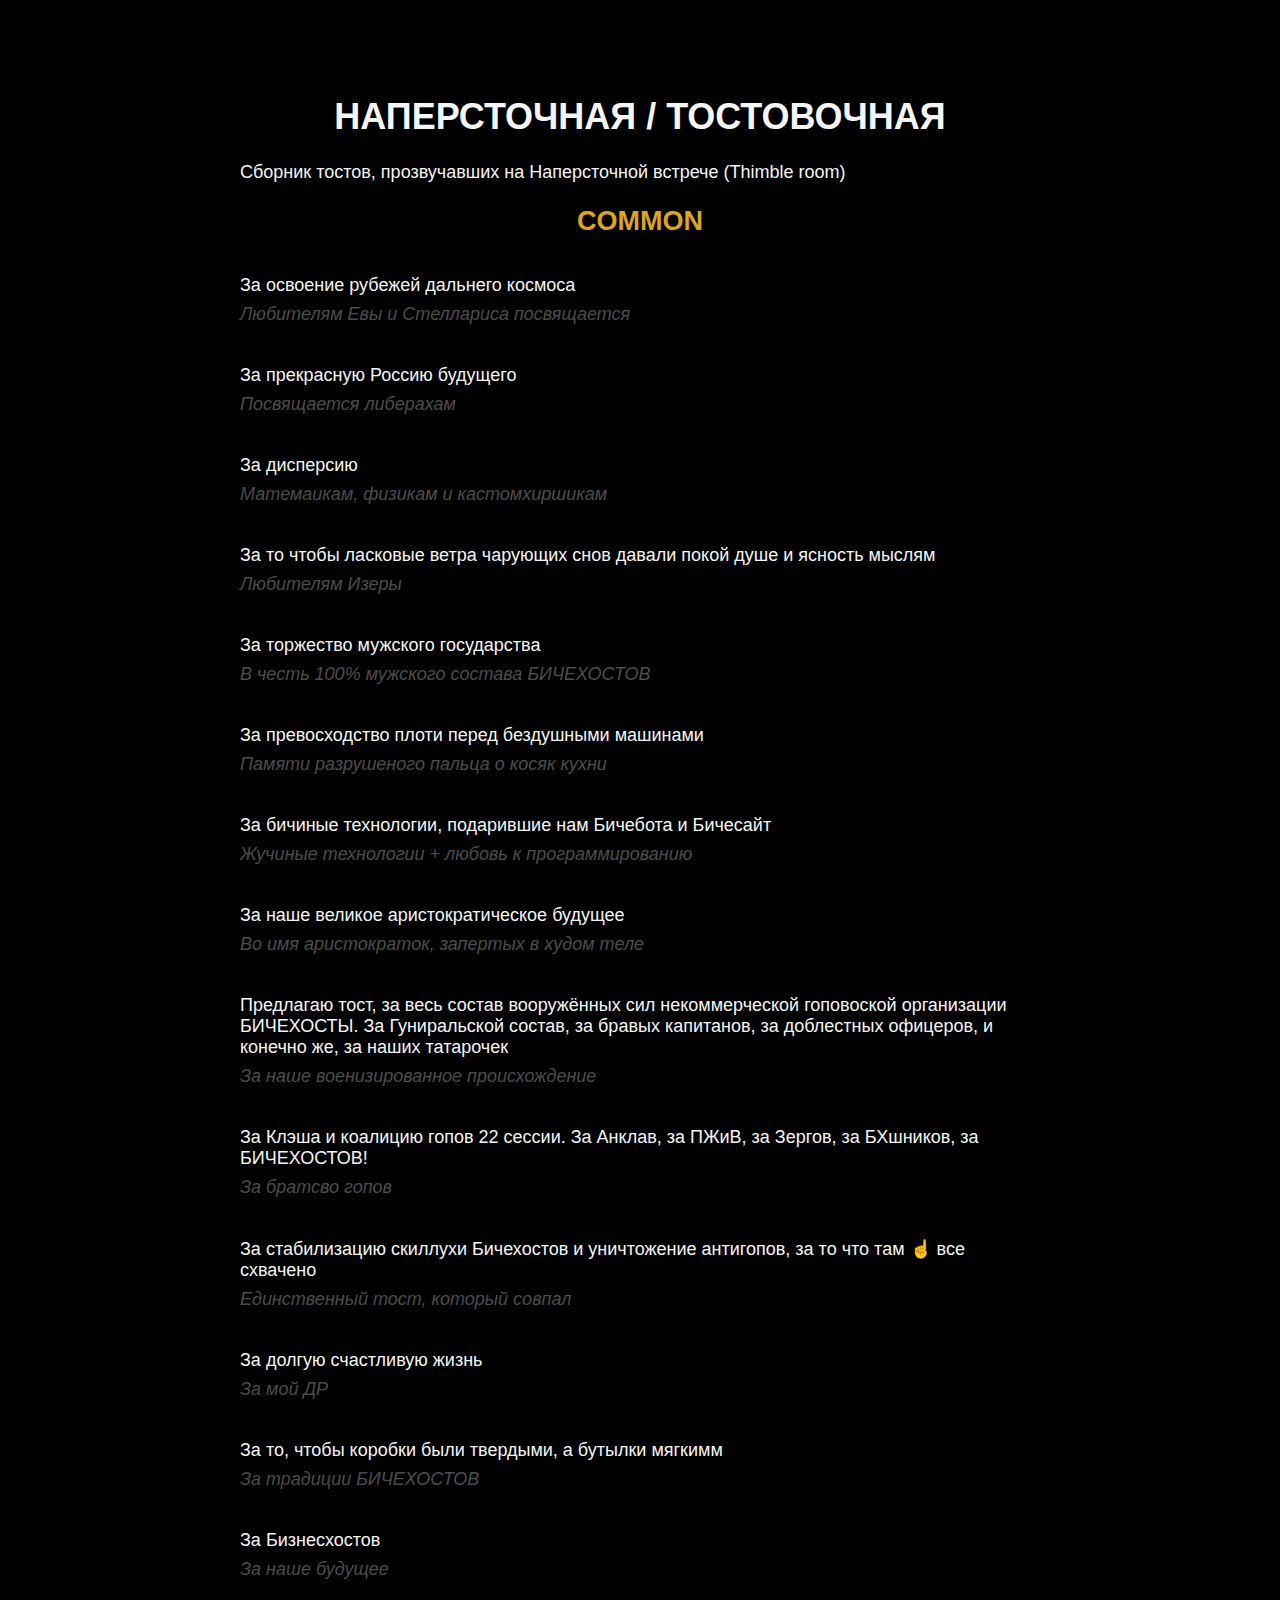
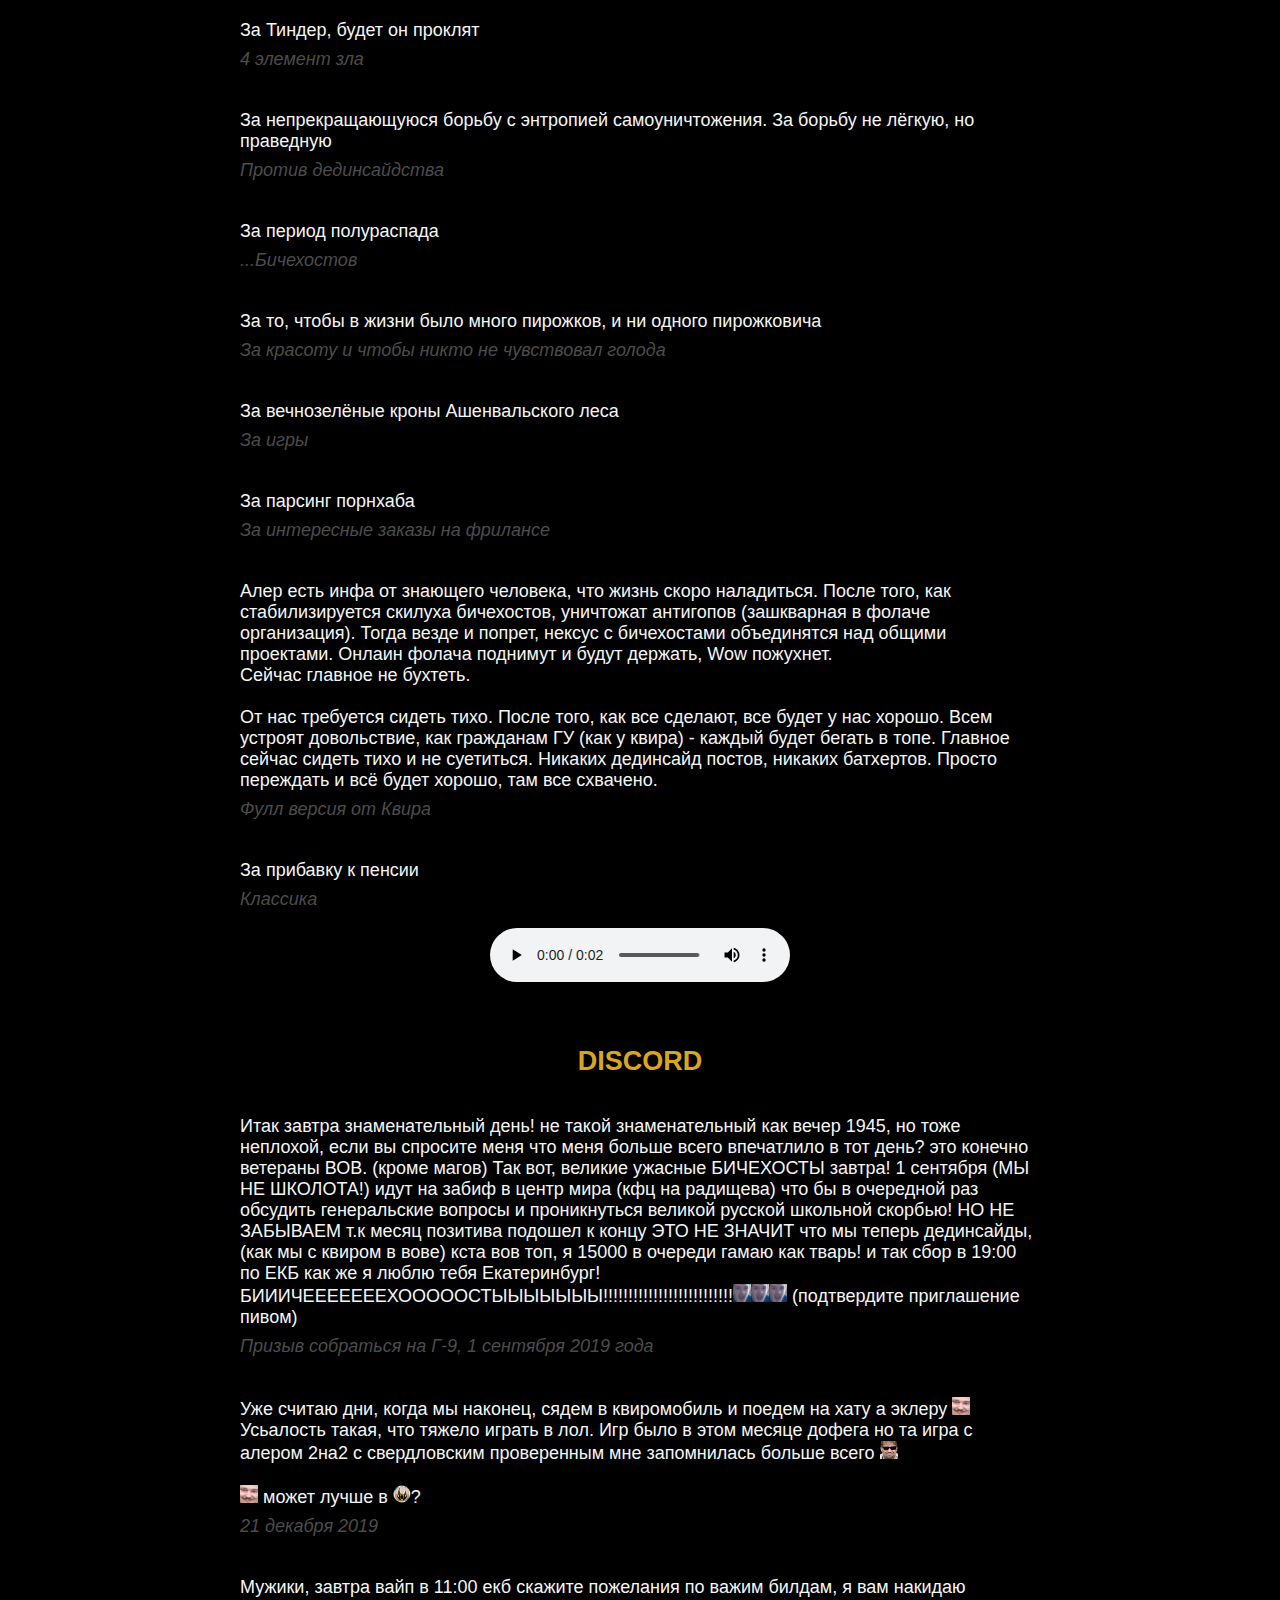
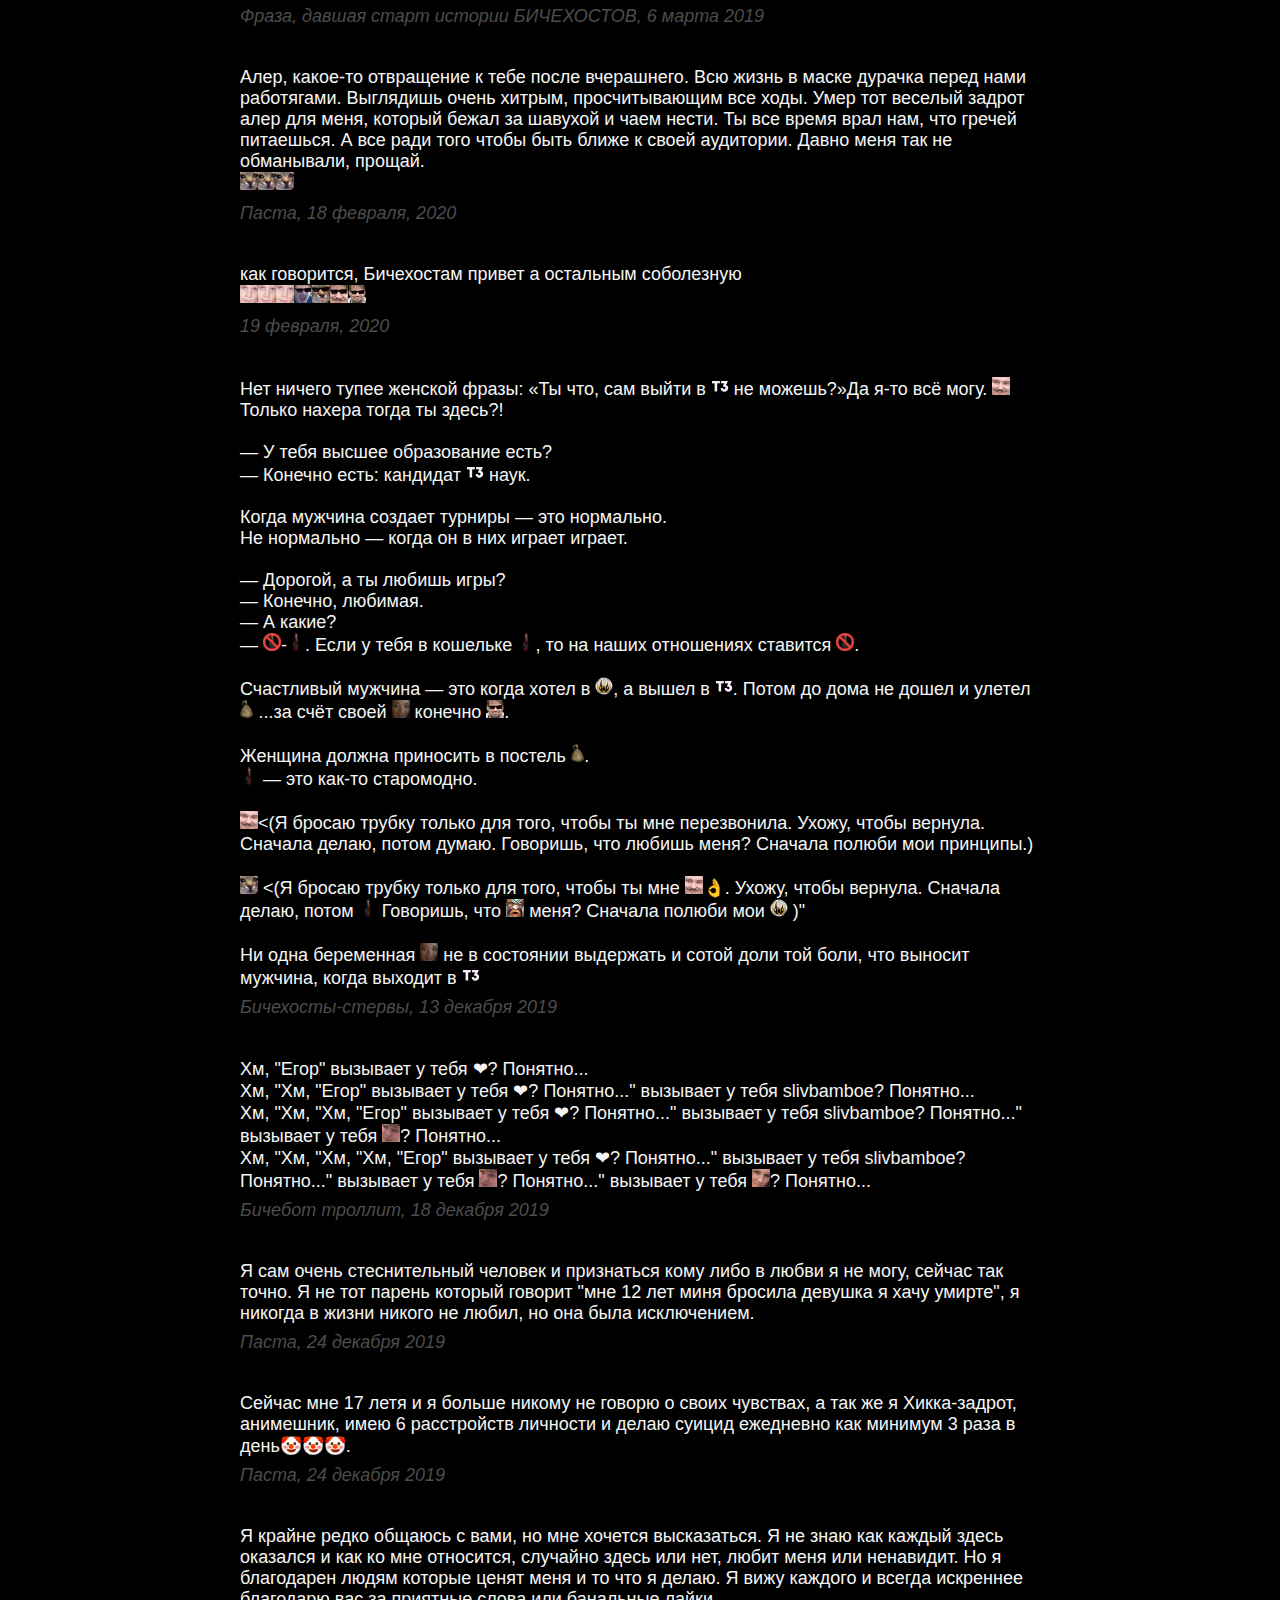
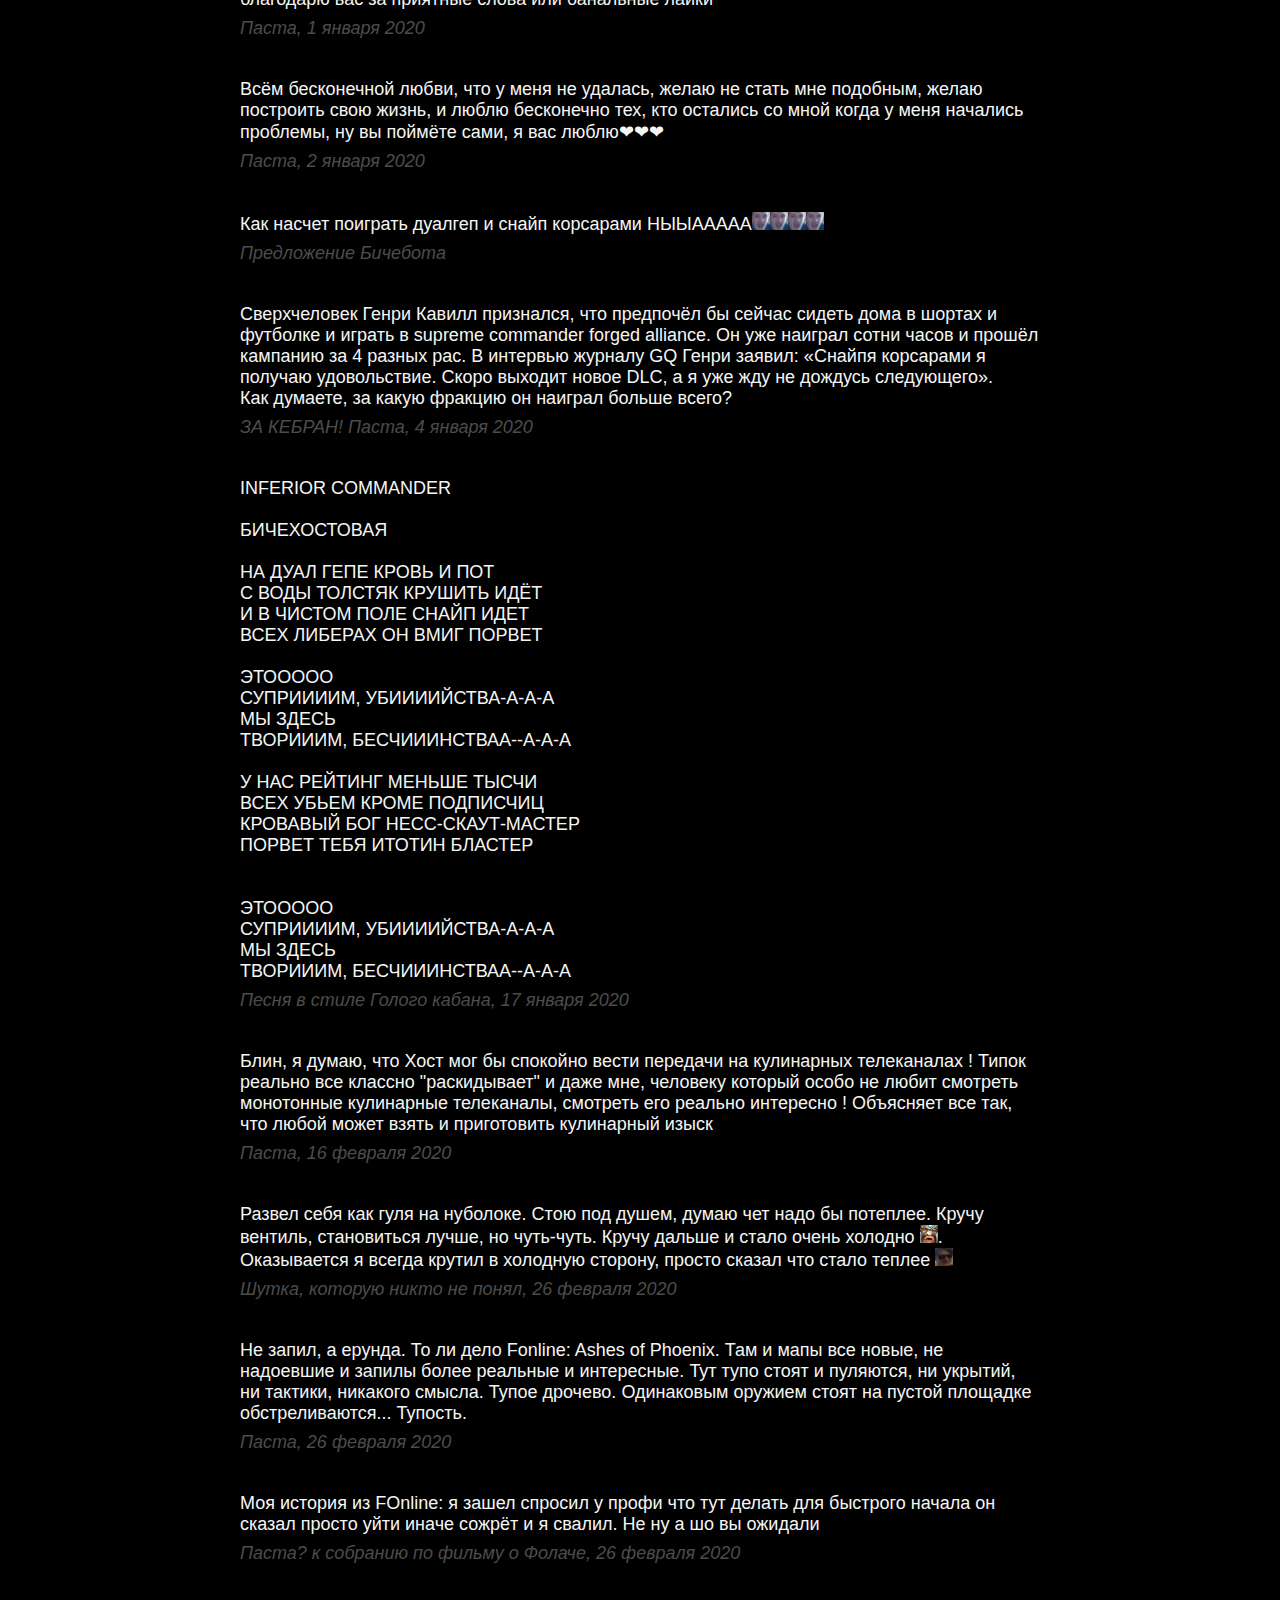
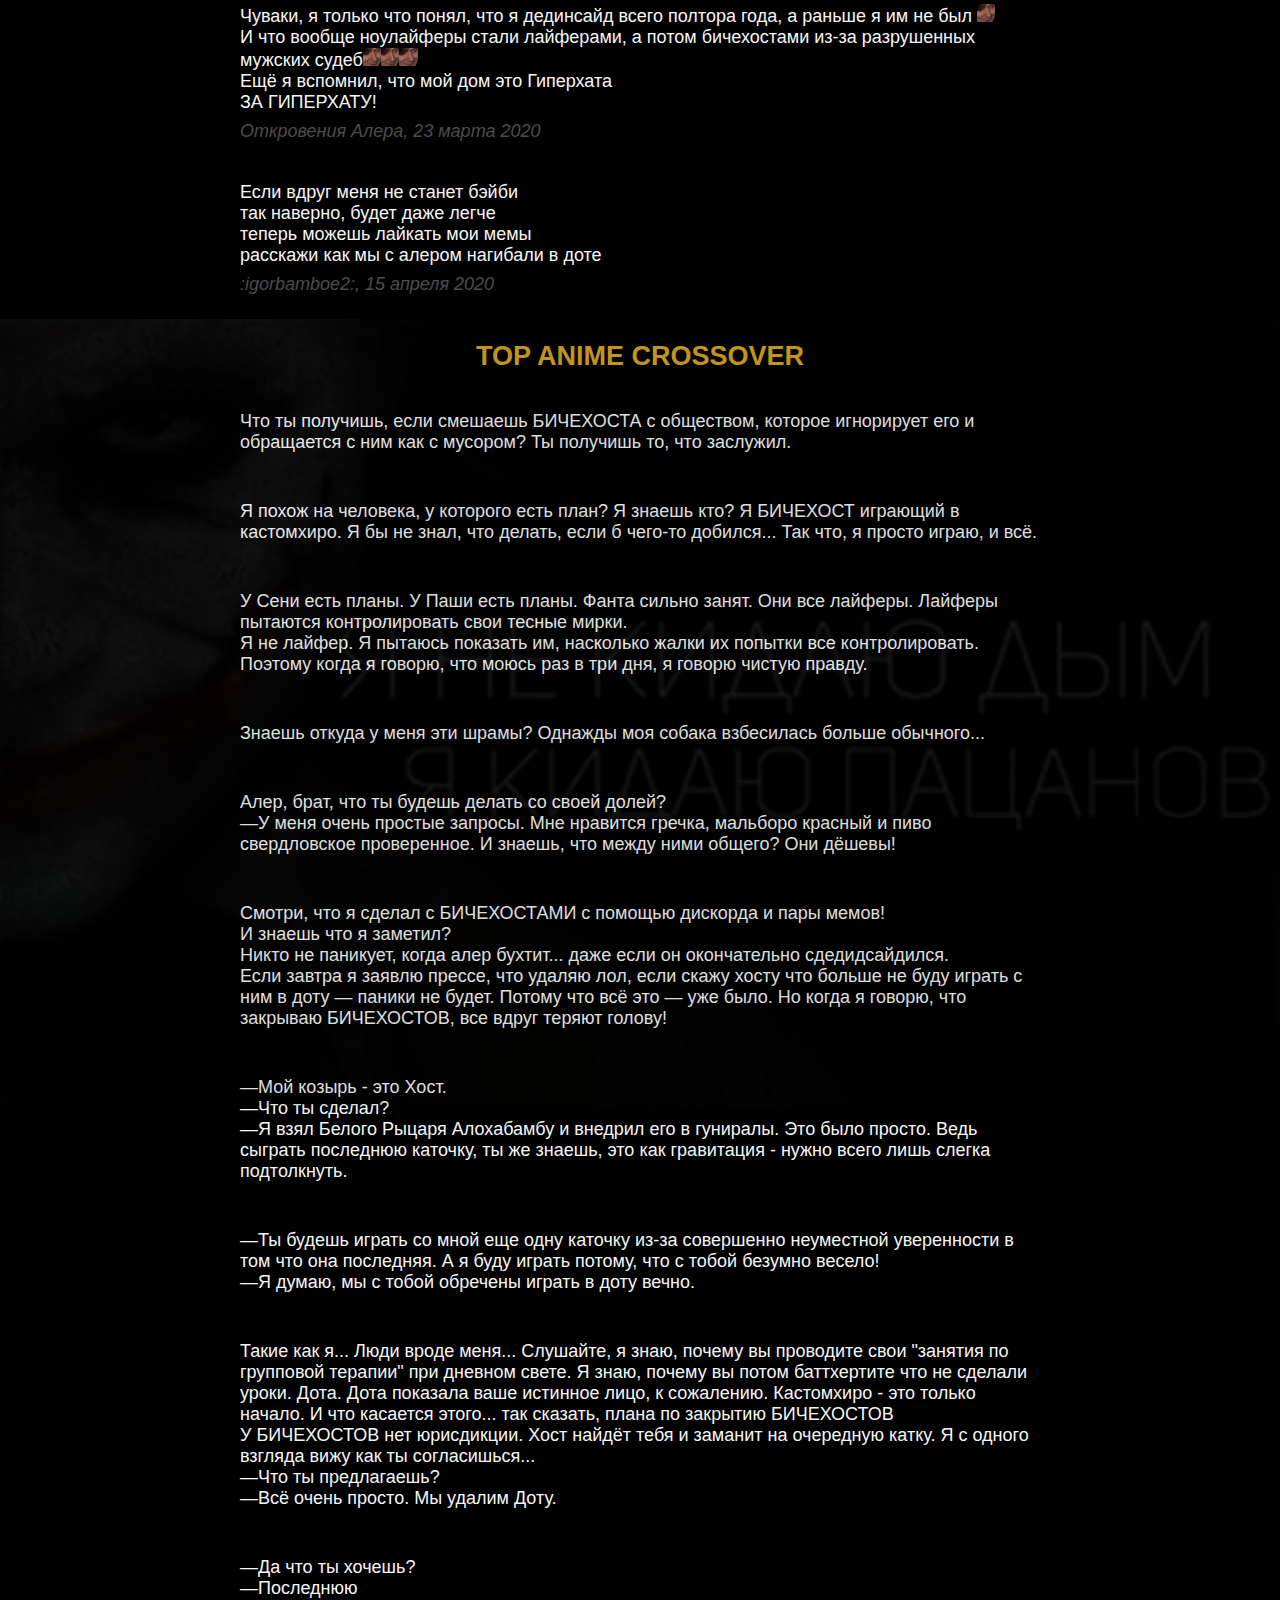
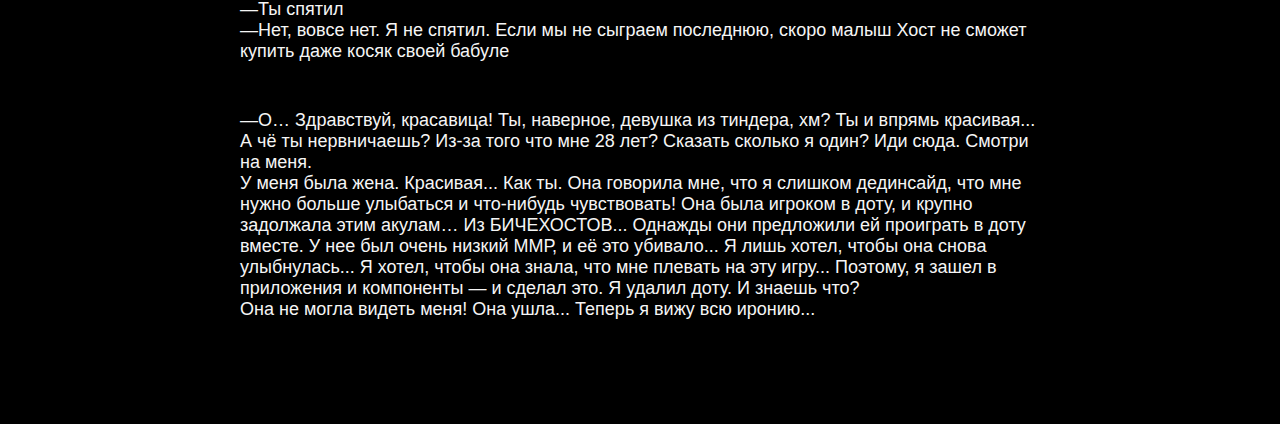
<file: thimbleroom.html>
<!DOCTYPE html>
<html lang="ru">
<head>
    <meta charset="UTF-8">
    <meta lang="ru">
    <link rel="stylesheet" href="css/darkhost.css">
    <link rel="icon" href="../src/icon.png">
    <script type="module" src="js/thimbleroom.js"></script>
    <title>НАПЕРСТОЧНАЯ</title>
</head>
<body link="darkslateblue" vlink="darkslateblue">
<div class="glossary">
    <h1>НАПЕРСТОЧНАЯ / ТОСТОВОЧНАЯ</h1>
    <div class="centered text">
        <p>
            Сборник тостов, прозвучавших на Наперсточной встрече (Thimble room)
        </p>
    </div>
    <div id="content"></div>
</div>
</body>
</html>
</file>
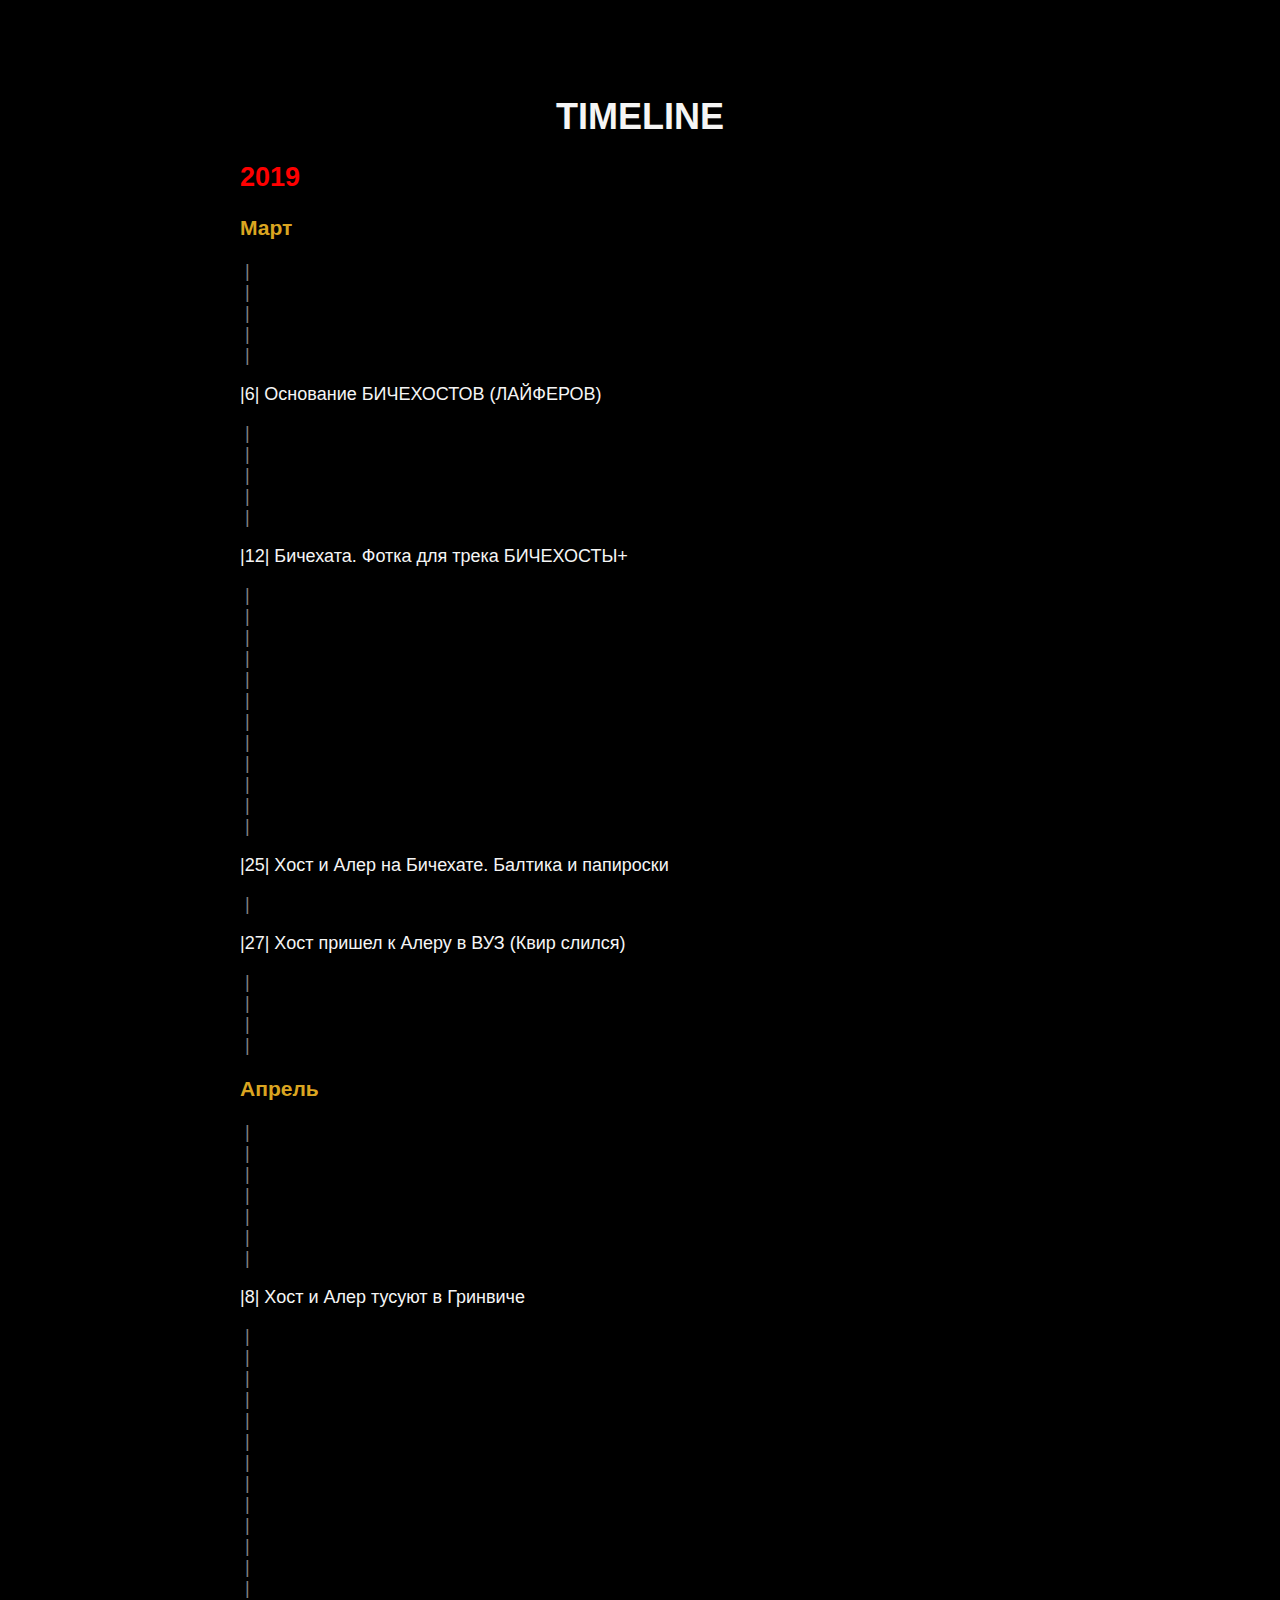
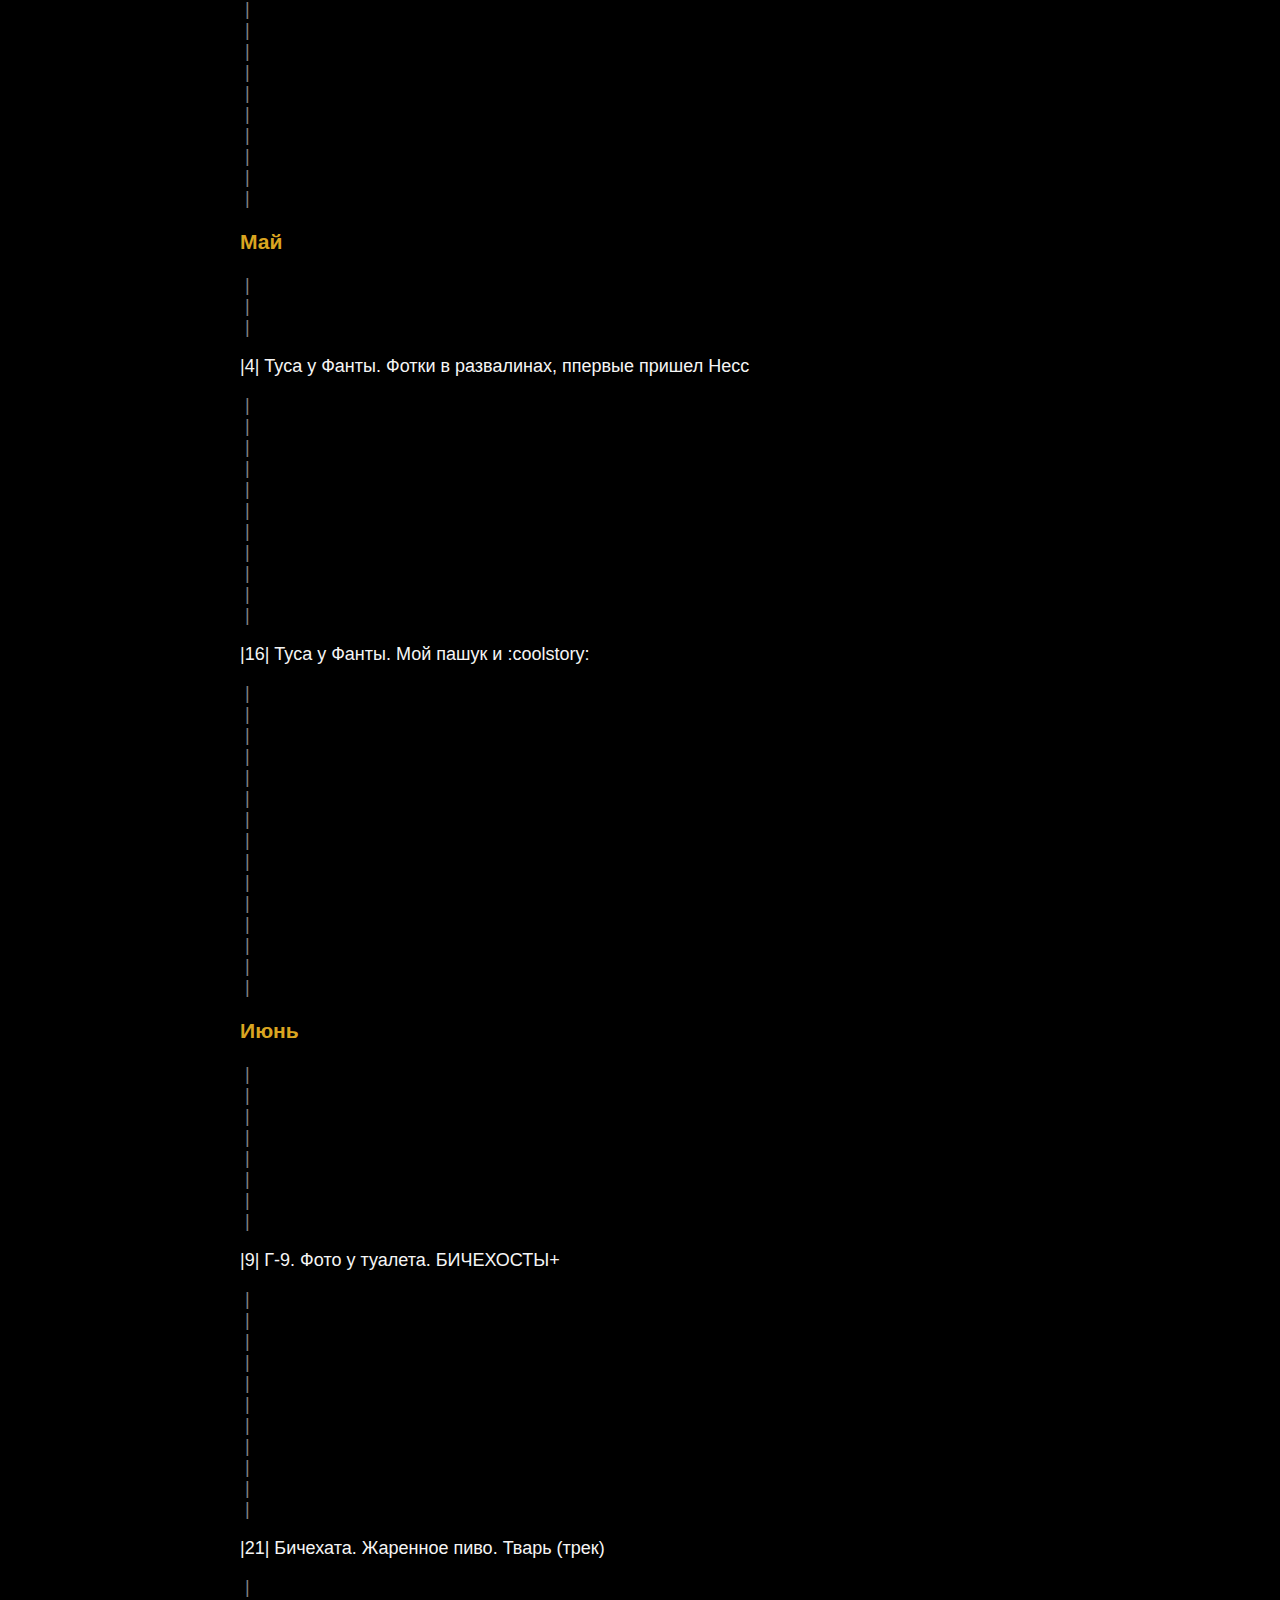
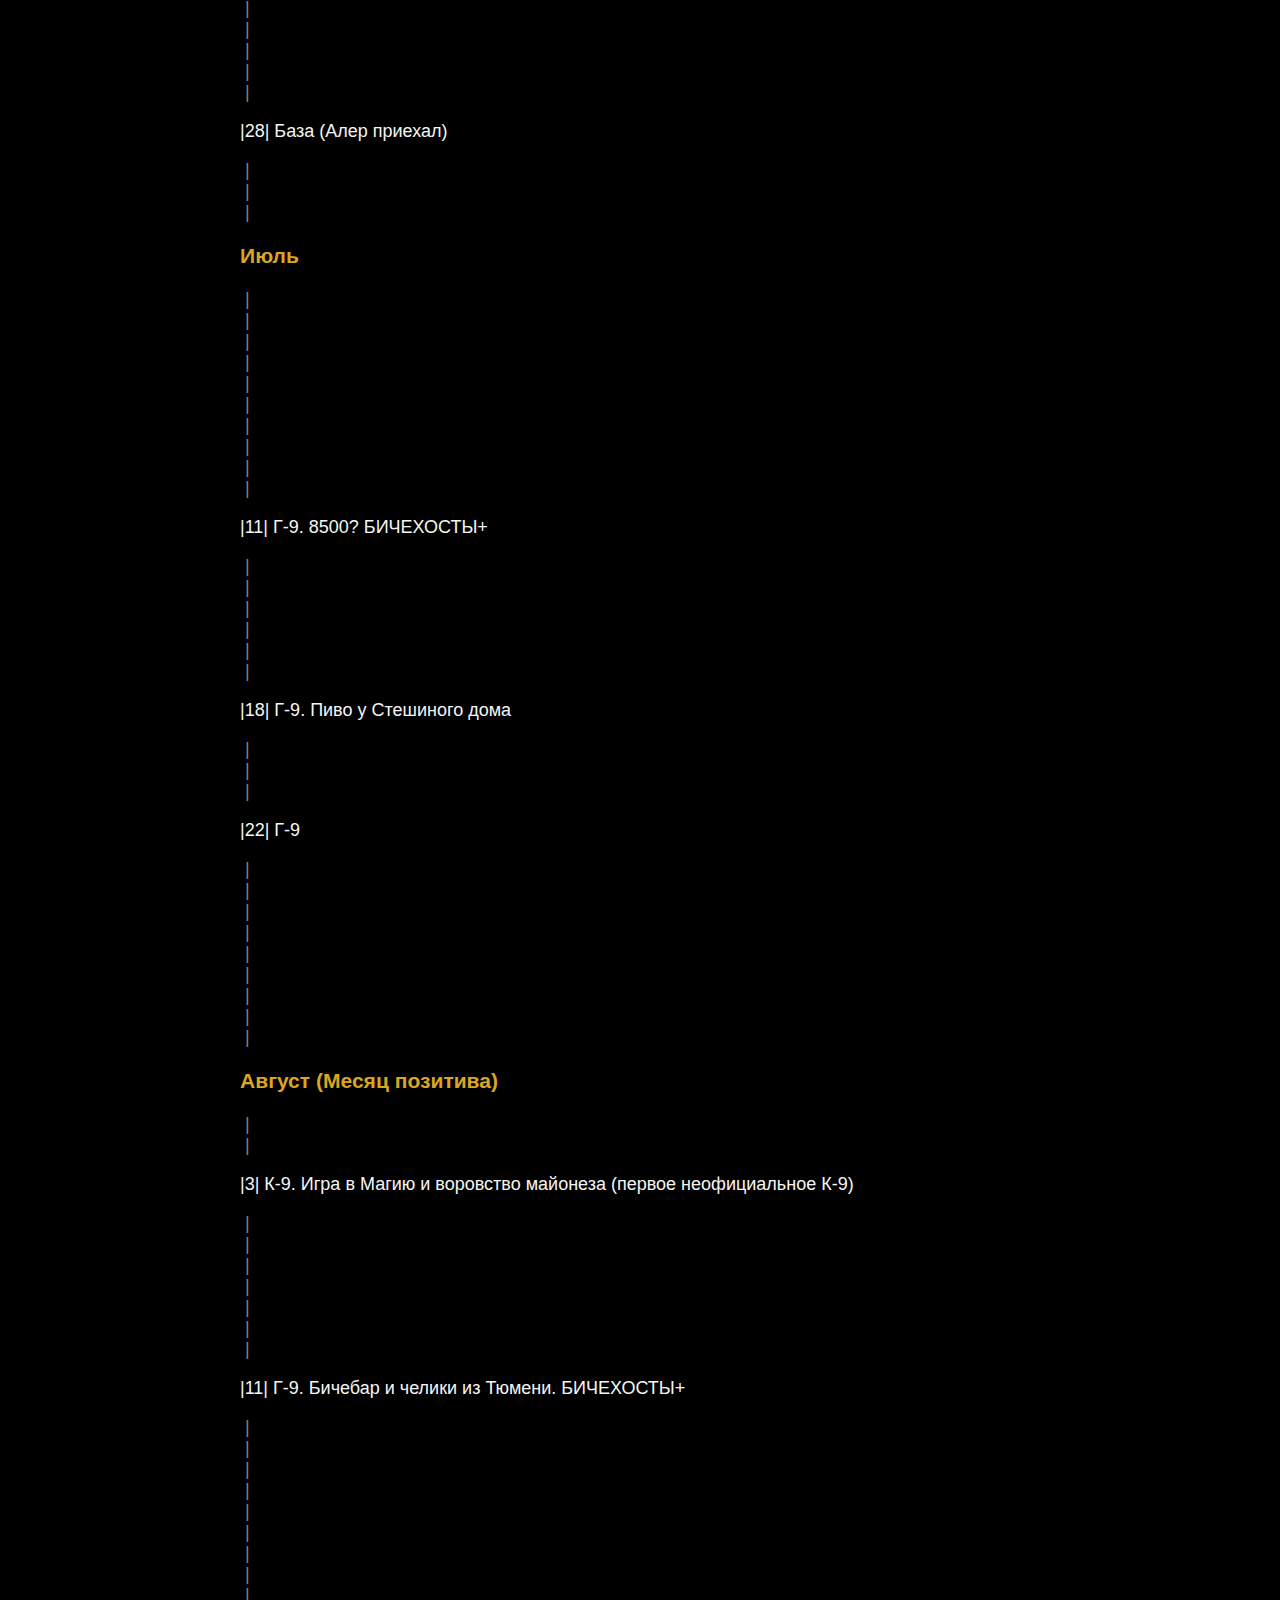
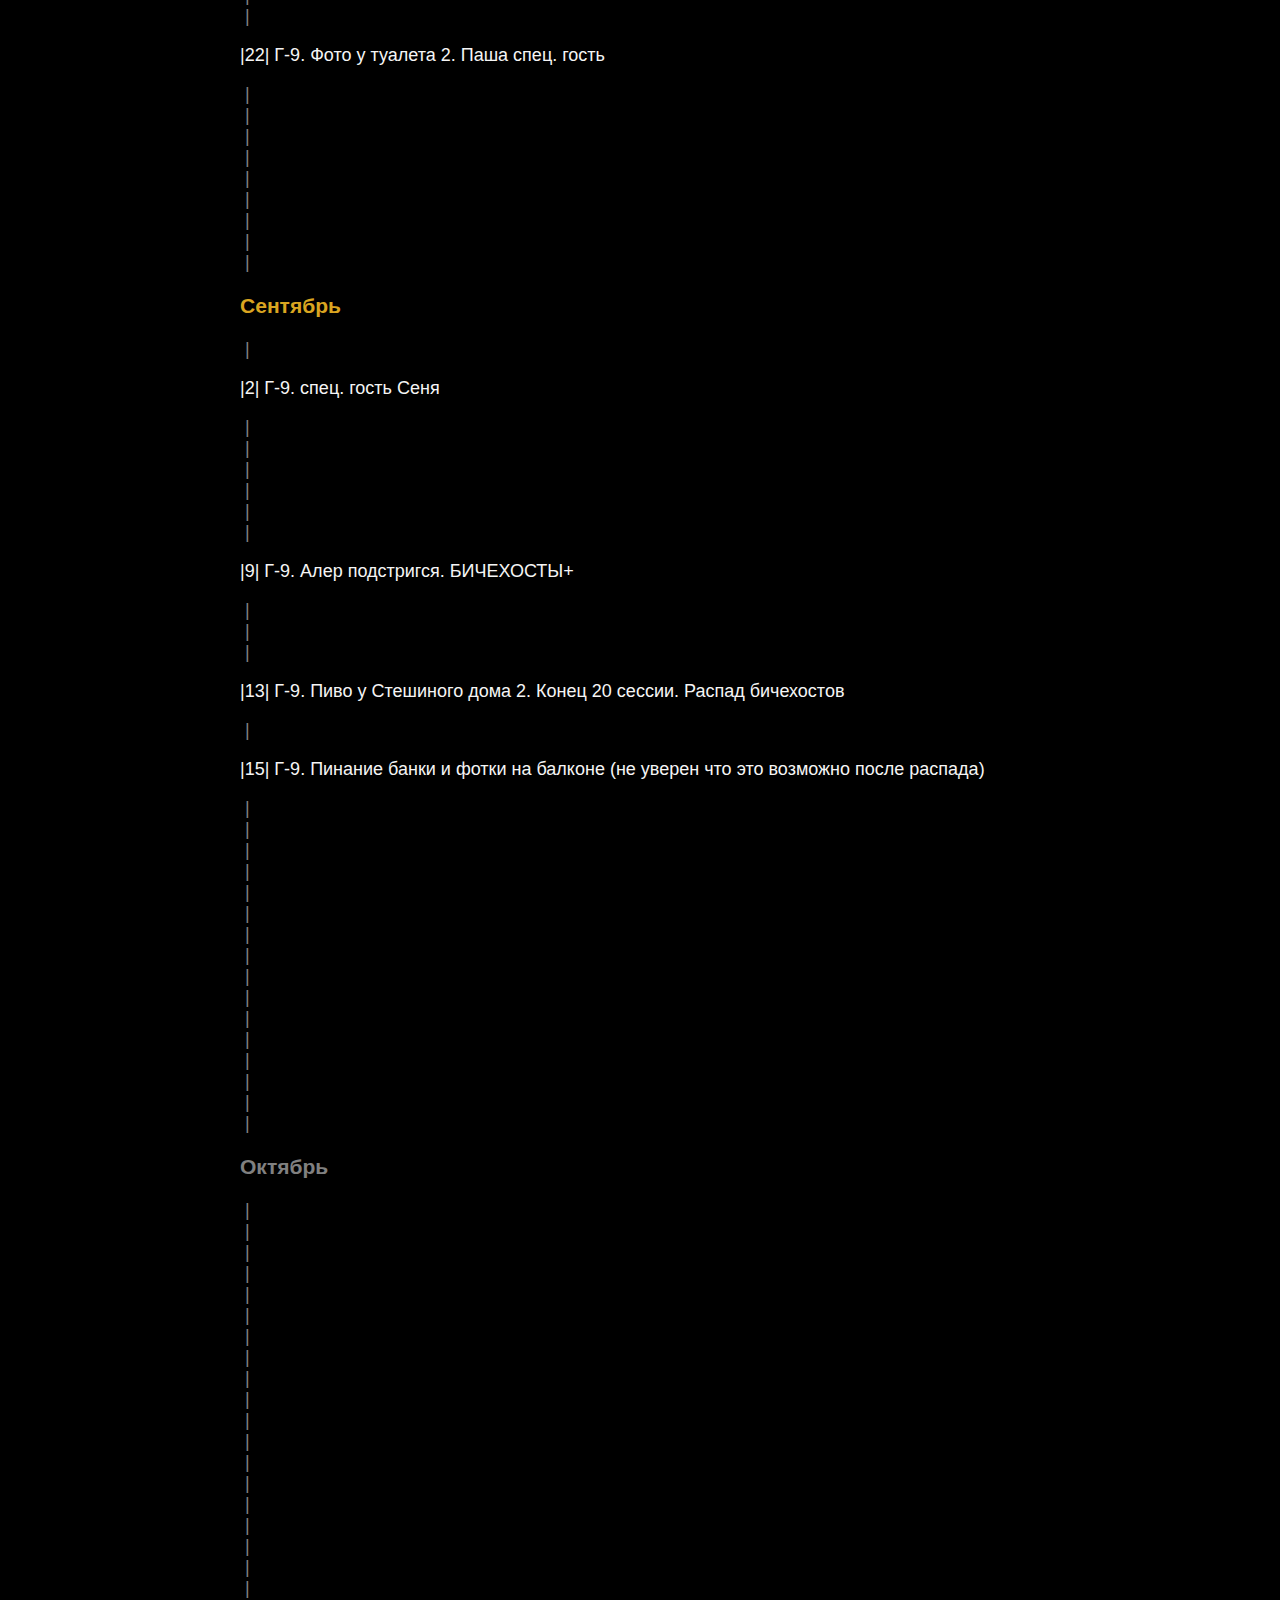
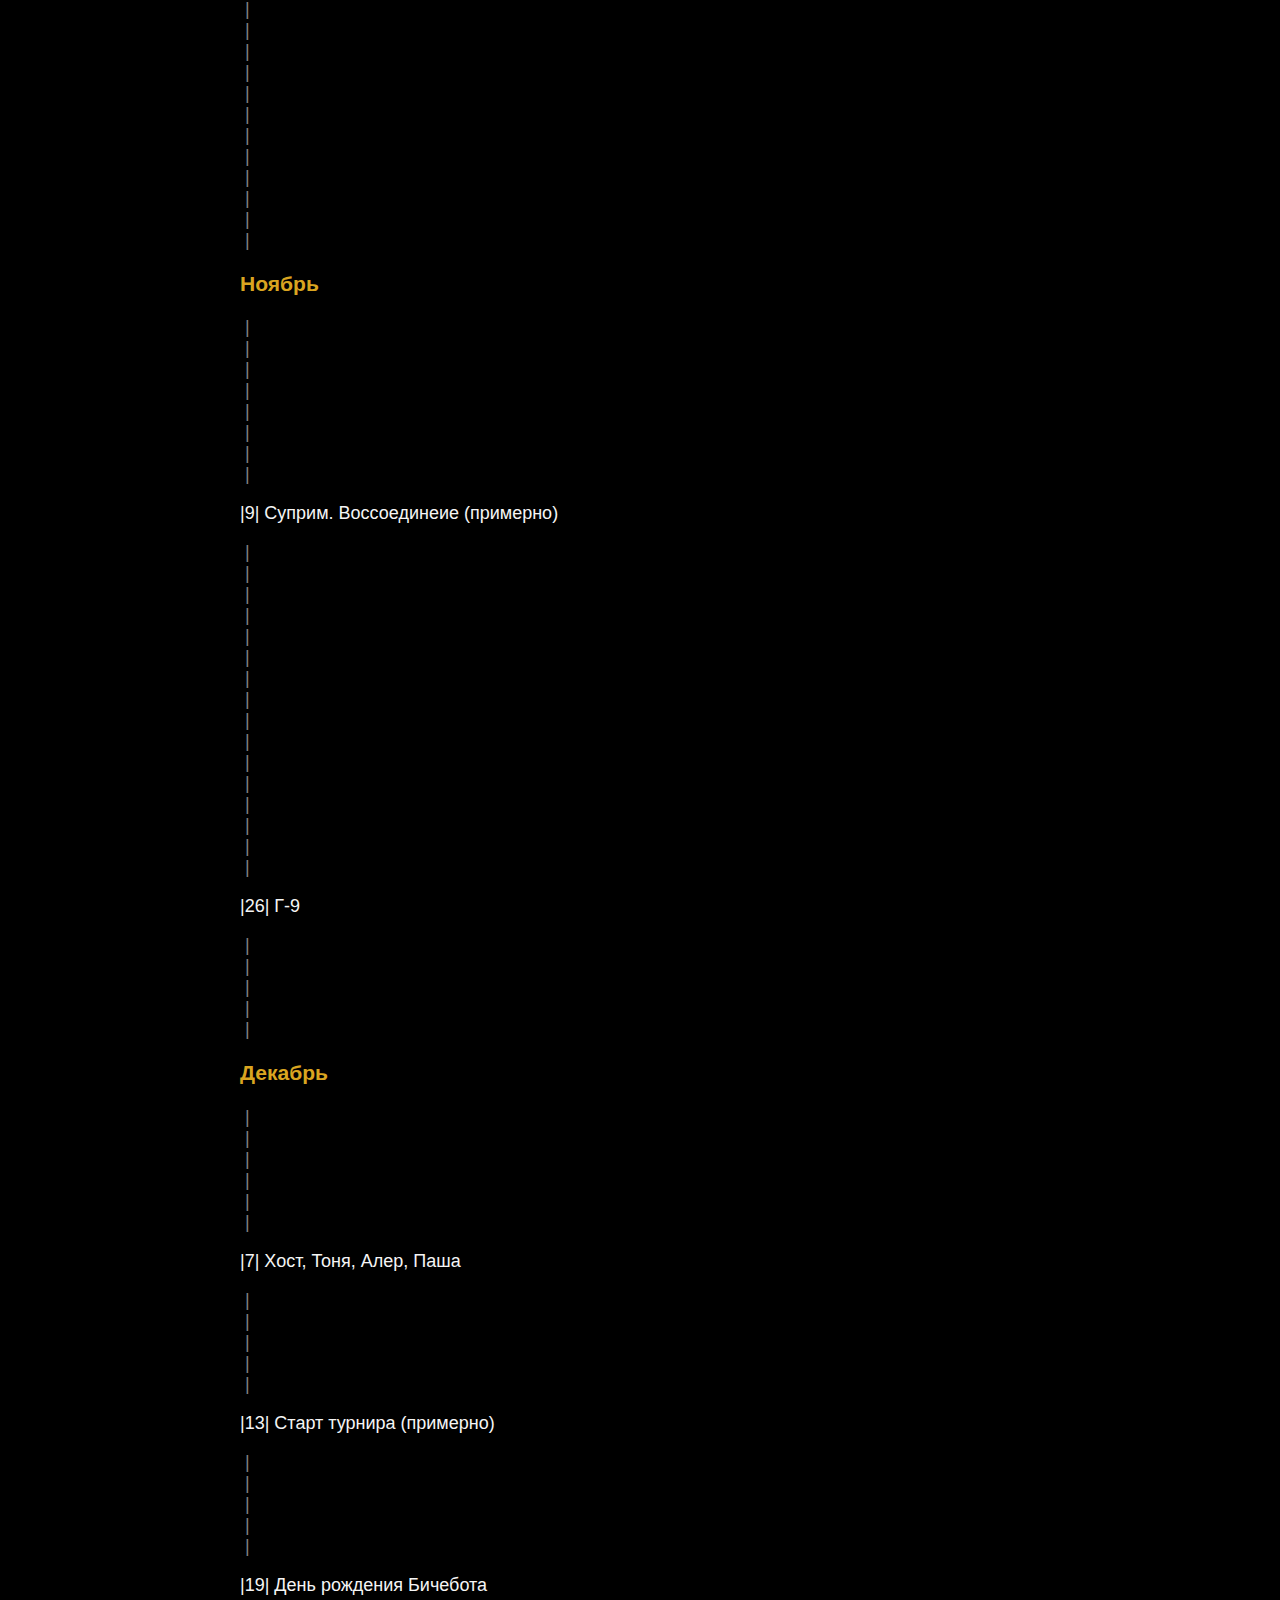
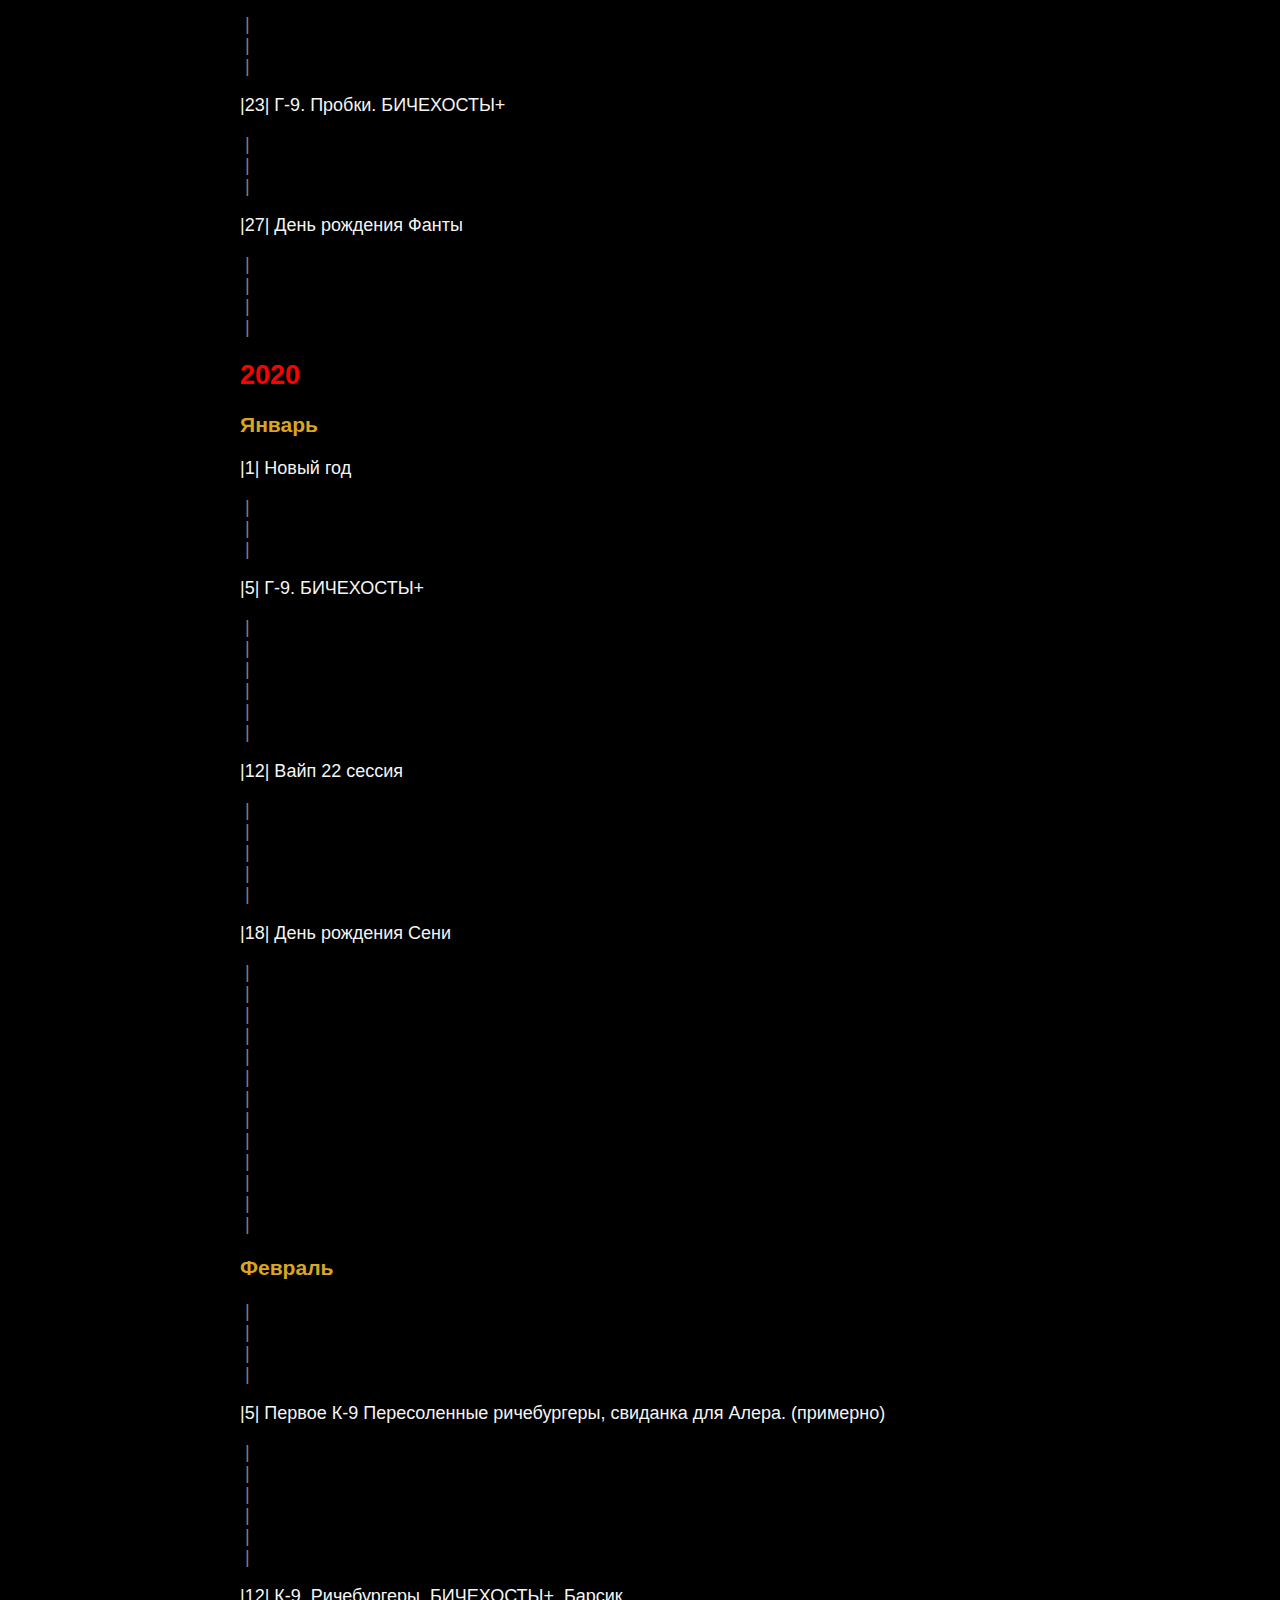
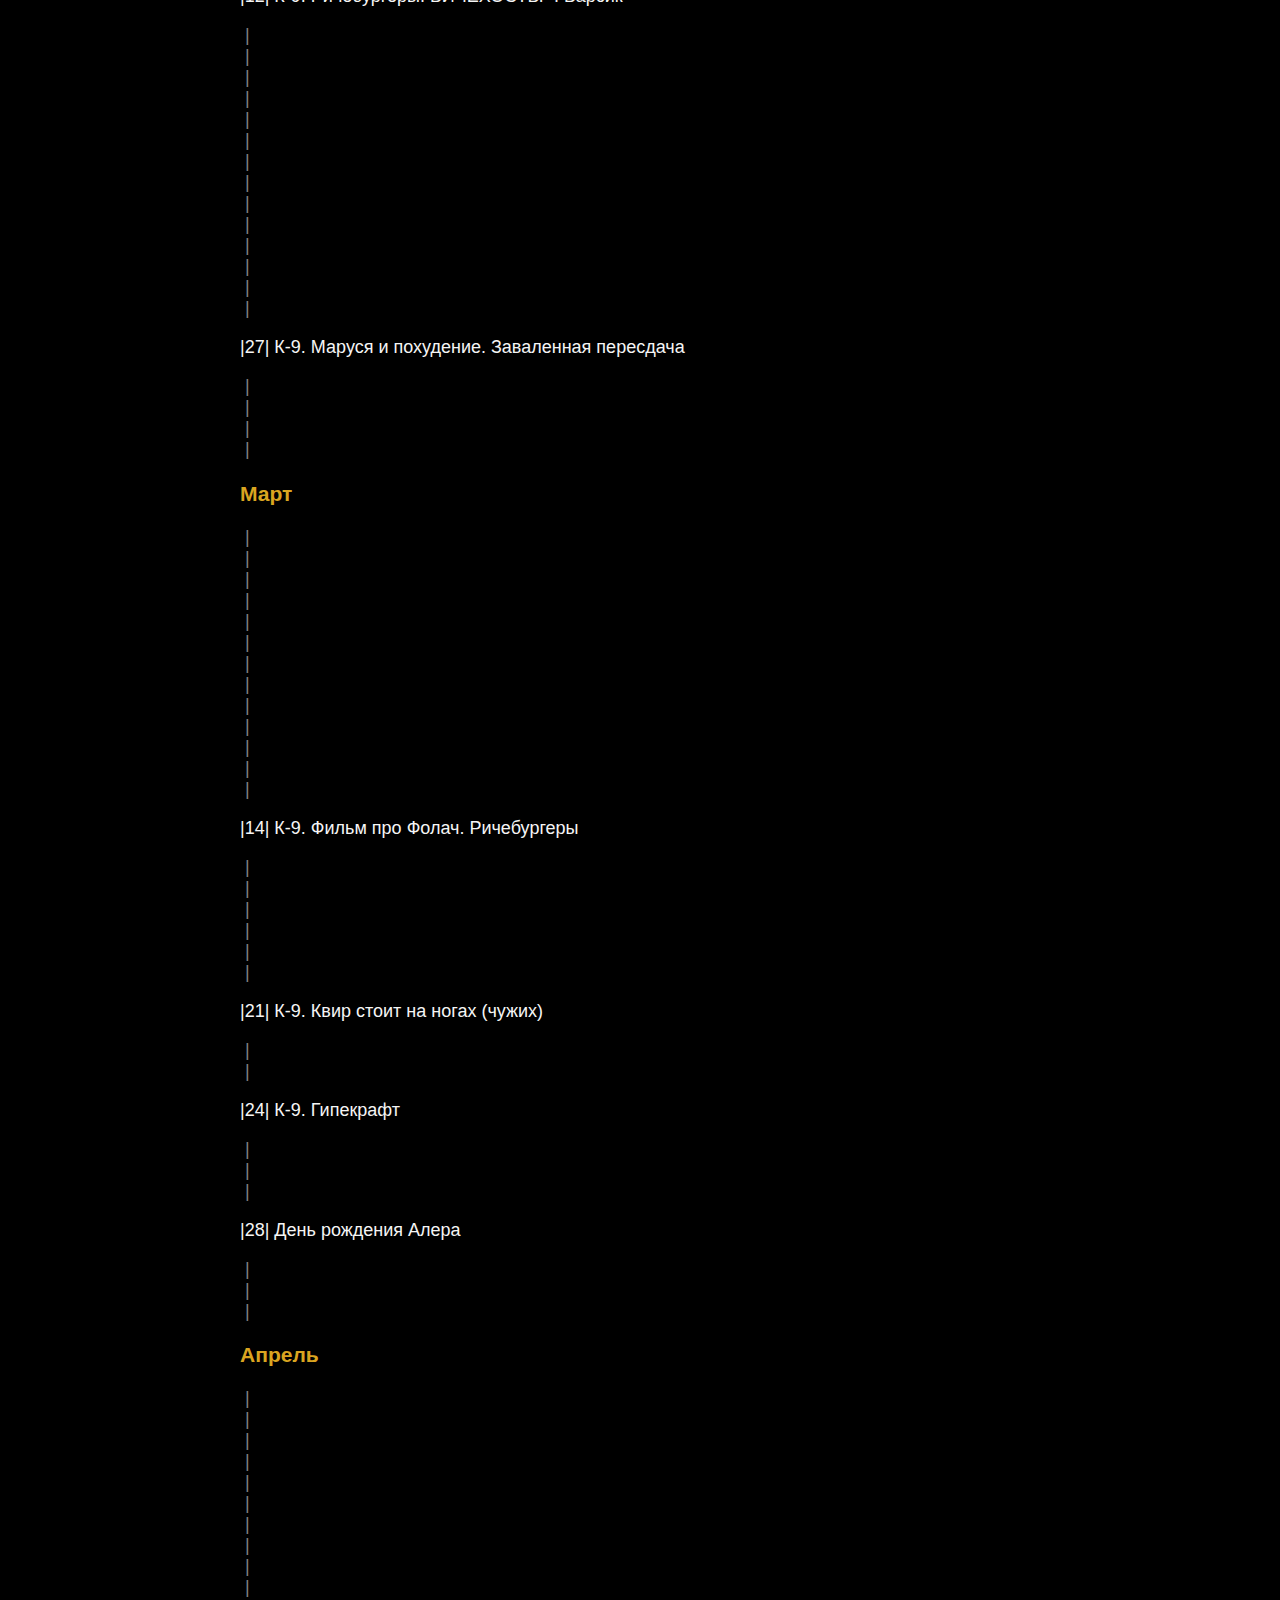
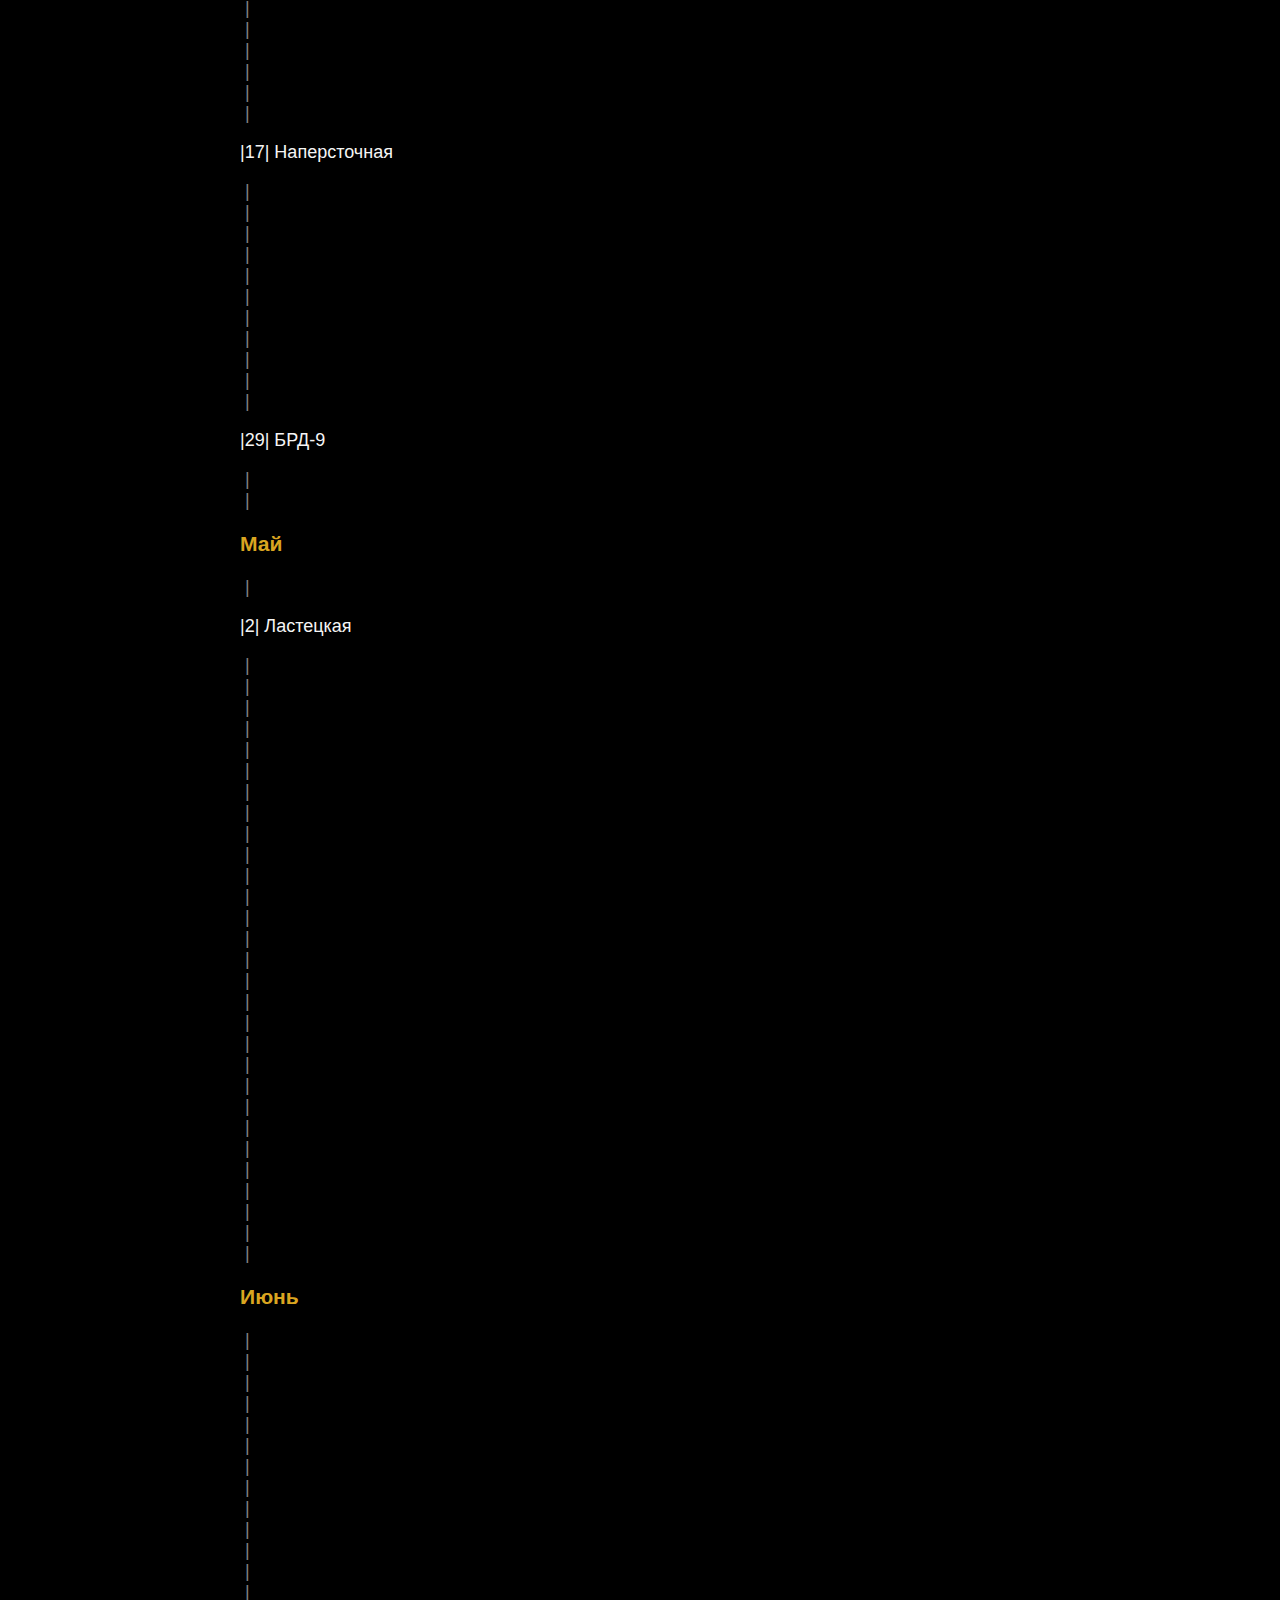
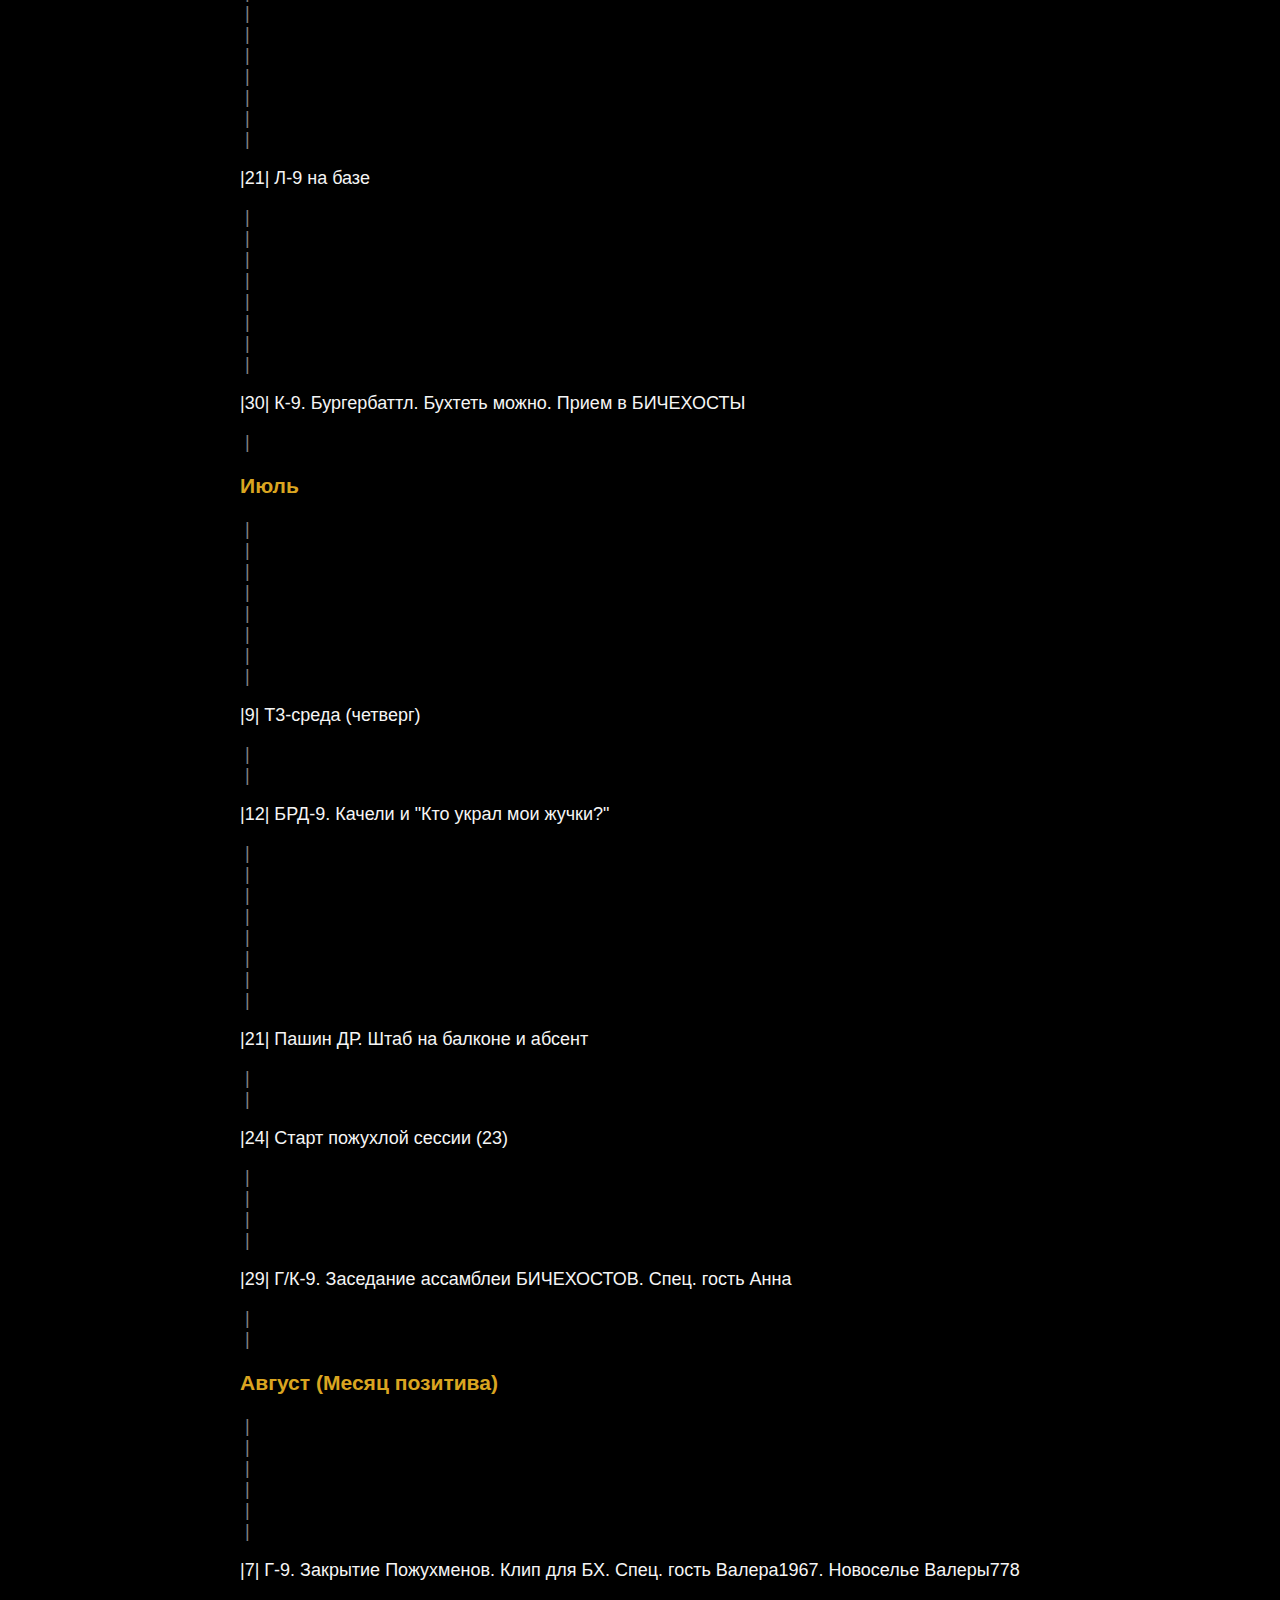
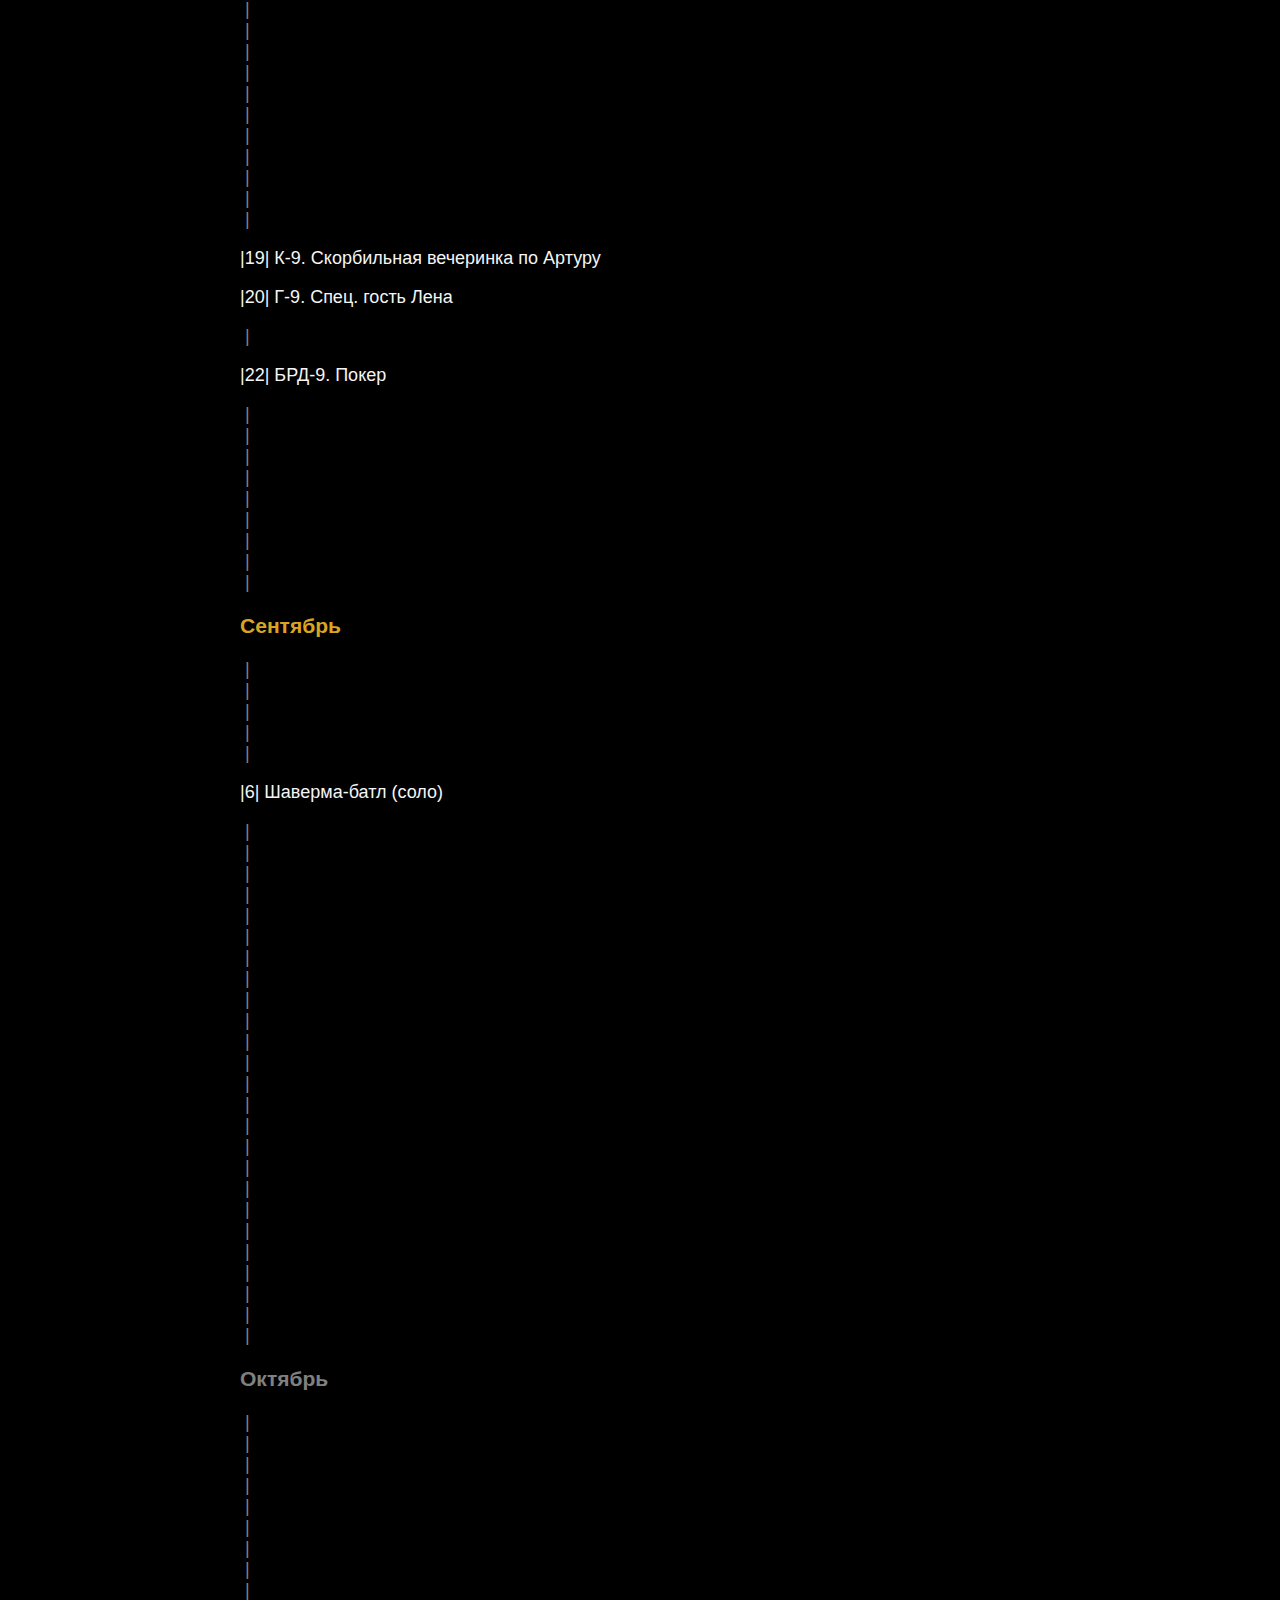
<file: timeline.html>
<!DOCTYPE html>
<html lang="ru">
<head>
    <meta charset="UTF-8">
    <meta lang="ru">
    <link rel="stylesheet" href="css/darkhost.css">
    <link rel="icon" href="../src/icon.png">
    <script type="module" src="js/timeline.js"></script>
    <title>Timeline</title>
</head>
<body link="darkslateblue" vlink="darkslateblue">
    <div class="glossary centered">
        <h1>TIMELINE</h1>
        <div id="content" style="text-align: left; width: 800px;"></div>
    </div>
</body>
</html>
</file>
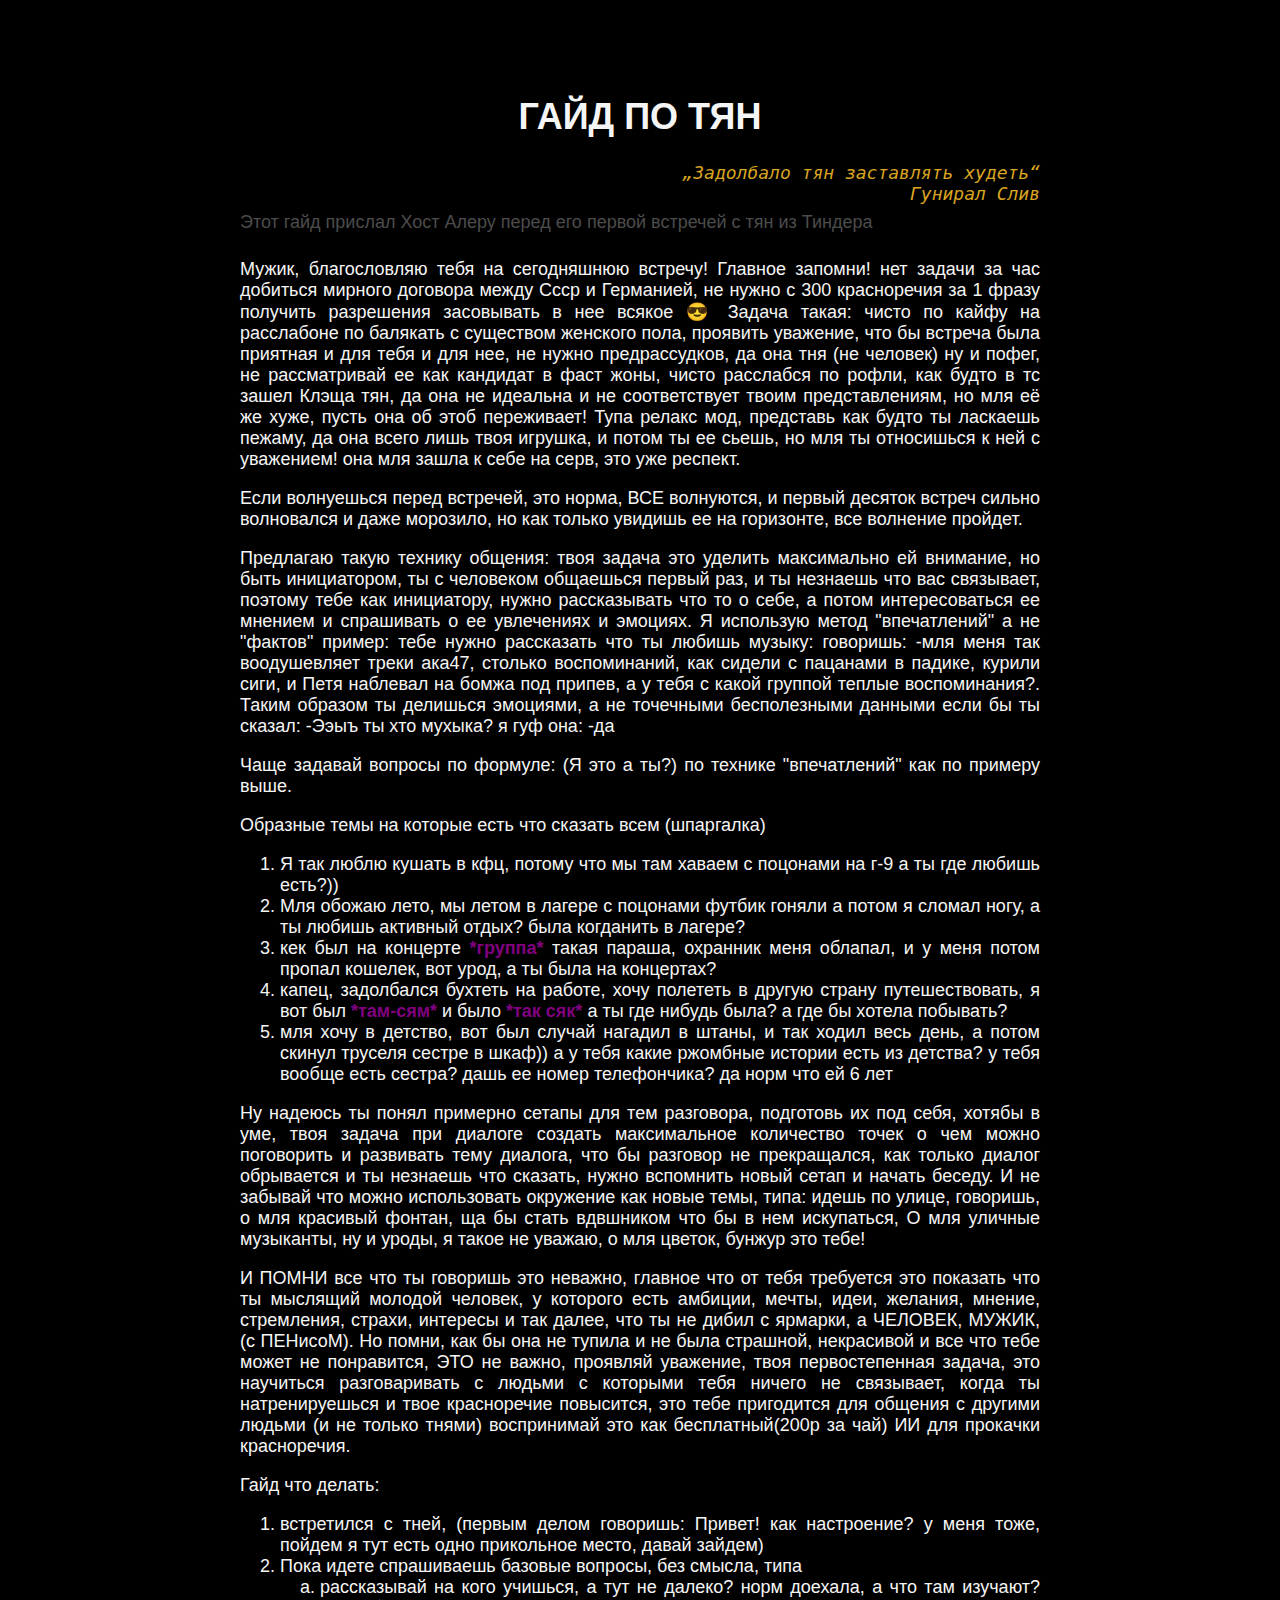
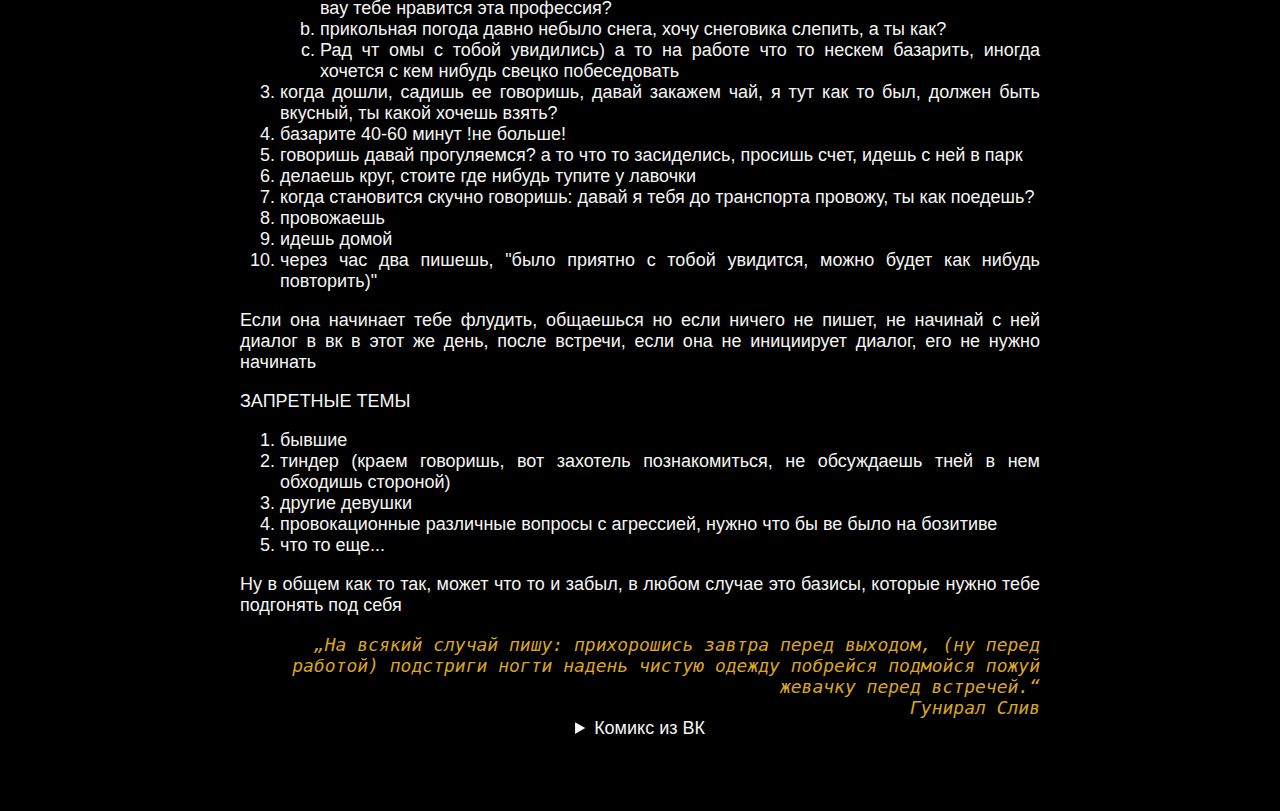
<file: tyan.html>
<!DOCTYPE html>
<html lang="ru">
<head>
    <meta charset="UTF-8">
    <meta lang="ru">
    <link rel="stylesheet" href="css/darkhost.css">
    <link rel="icon" href="../src/icon.png">
    <title>ГАЙД ПО ТЯН</title>
</head>
<body link="darkslateblue" vlink="darkslateblue">
<div class="glossary">
    <h1>ГАЙД ПО ТЯН</h1>
    <div class="quote centered">
        <i>„Задолбало тян заставлять худеть“<br>Гунирал Слив</i>
    </div>
    <div class="centered text">
        <section class="history">Этот гайд прислал Хост Алеру перед его первой встречей с тян из Тиндера</section>
        <p>
            Мужик, благословляю тебя на сегодняшнюю встречу!
            Главное запомни! нет задачи за час добиться мирного договора между Ссср и Германией, не нужно с 300 красноречия за 1 фразу получить разрешения засовывать в нее всякое 😎
            Задача такая: чисто по кайфу на расслабоне по балякать с существом женского пола, проявить уважение, что бы встреча была приятная и для тебя и для нее, не нужно предрассудков, да она тня (не человек) ну и пофег, не рассматривай ее как кандидат в фаст жоны, чисто расслабся по рофли, как будто в тс зашел Клэща тян, да она не идеальна и не соответствует твоим представлениям, но мля её же хуже, пусть она об этоб переживает!
            Тупа релакс мод, представь как будто ты ласкаешь пежаму, да она всего лишь твоя игрушка, и потом ты ее сьешь, но мля ты относишься к ней с уважением! она мля зашла к себе на серв, это уже респект.
        </p>
        <p>
            Если волнуешься перед встречей, это норма, ВСЕ волнуются, и первый десяток встреч сильно волновался и даже морозило, но как только увидишь ее на горизонте, все волнение пройдет.
        </p>
        <p>
            Предлагаю такую технику общения: твоя задача это уделить максимально ей внимание, но быть инициатором, ты с человеком общаешься первый раз, и ты незнаешь что вас связывает, поэтому тебе как инициатору, нужно рассказывать что то о себе, а потом интересоваться ее мнением и спрашивать о ее увлечениях и эмоциях.
            Я использую метод "впечатлений" а не "фактов" пример:
            тебе нужно рассказать что ты любишь музыку:
            говоришь: -мля меня так воодушевляет треки ака47, столько воспоминаний, как сидели с пацанами в падике, курили сиги, и Петя наблевал на бомжа под припев, а у тебя с какой группой теплые воспоминания?.
            Таким образом ты делишься эмоциями, а не точечными бесполезными данными если бы ты сказал:
            -Ээыъ ты хто мухыка? я гуф
            она: -да
        </p>
        <p>
            Чаще задавай вопросы по формуле: (Я это а ты?) по технике "впечатлений" как по примеру выше.
        </p>
        <p>
            Образные темы на которые есть что сказать всем (шпаргалка)
        </p>
        <ol>
            <li>Я так люблю кушать в кфц, потому что мы там хаваем с поцонами на г-9 а ты где любишь есть?))</li>
            <li>Мля обожаю лето, мы летом в лагере с поцонами футбик гоняли а потом я сломал ногу, а ты любишь активный отдых? была когданить в лагере?</li>
            <li>кек был на концерте <b class="emote">*группа*</b> такая параша, охранник меня облапал, и у меня потом пропал кошелек, вот урод, а ты была на концертах?</li>
            <li>капец, задолбался бухтеть на работе, хочу полететь в другую страну путешествовать, я вот был <b class="emote">*там-сям*</b> и было <b class="emote">*так сяк*</b> а ты где нибудь была? а где бы хотела побывать?</li>
            <li>мля хочу в детство, вот был случай нагадил в штаны, и так ходил весь день, а потом скинул труселя сестре в шкаф)) а у тебя какие ржомбные истории есть из детства? у тебя вообще есть сестра? дашь ее номер телефончика? да норм что ей 6 лет</li>
        </ol>
        <p>
            Ну надеюсь ты понял примерно сетапы для тем разговора, подготовь их под себя, хотябы в уме, твоя задача при диалоге создать максимальное количество точек о чем можно поговорить и развивать тему диалога, что бы разговор не прекращался, как только диалог обрывается и ты незнаешь что сказать, нужно вспомнить новый сетап и начать беседу.
            И не забывай что можно использовать окружение как новые темы, типа: идешь по улице, говоришь, о мля красивый фонтан, ща бы стать вдвшником что бы в нем искупаться, О мля уличные музыканты, ну и уроды, я такое не уважаю, о мля цветок, бунжур это тебе!
        </p>
        <p>
            И ПОМНИ все что ты говоришь это неважно, главное что от тебя требуется это показать что ты мыслящий молодой человек, у которого есть амбиции, мечты, идеи, желания, мнение, стремления, страхи, интересы и так далее, что ты не дибил с ярмарки, а ЧЕЛОВЕК, МУЖИК, (с ПЕНисоМ).
            Но помни, как бы она не тупила и не была страшной, некрасивой и все что тебе может не понравится, ЭТО не важно, проявляй уважение, твоя первостепенная задача, это научиться разговаривать с людьми с которыми тебя ничего не связывает, когда ты натренируешься и твое красноречие повысится, это тебе пригодится для общения с другими людьми (и не только тнями) воспринимай это как бесплатный(200р за чай) ИИ для прокачки красноречия.
        </p>
        <p>
            Гайд что делать:
        </p>
        <ol>
            <li>встретился с тней, (первым делом говоришь: Привет! как настроение? у меня тоже, пойдем я тут есть одно прикольное место, давай зайдем)</li>
            <li>Пока идете спрашиваешь базовые вопросы, без смысла, типа
                <ol type="a">
                    <li>рассказывай на кого учишься, а тут не далеко? норм доехала, а что там изучают? вау тебе нравится эта профессия?</li>
                    <li>прикольная погода давно небыло снега, хочу снеговика слепить, а ты как?</li>
                    <li>Рад чт омы с тобой увидились) а то на работе что то нескем базарить, иногда хочется с кем нибудь свецко побеседовать</li>
                </ol>
            <li>когда дошли, садишь ее говоришь, давай закажем чай, я тут как то был, должен быть вкусный, ты какой хочешь взять?</li>
            <li>базарите 40-60 минут !не больше!</li>
            <li>говоришь давай прогуляемся? а то что то засиделись, просишь счет, идешь с ней в парк</li>
            <li>делаешь круг, стоите где нибудь тупите у лавочки</li>
            <li>когда становится скучно говоришь: давай я тебя до транспорта провожу, ты как поедешь?</li>
            <li>провожаешь</li>
            <li>идешь домой</li>
            <li>через час два пишешь, "было приятно с тобой увидится, можно будет как нибудь повторить)"</li>
        </ol>
        <p>
            Если она начинает тебе флудить, общаешься но если ничего не пишет, не начинай с ней диалог в вк в этот же день, после встречи, если она не инициирует диалог, его не нужно начинать
        </p>
        <p>
            ЗАПРЕТНЫЕ ТЕМЫ
        </p>
        <ol>
            <li>бывшие</li>
            <li>тиндер (краем говоришь, вот захотель познакомиться, не обсуждаешь тней в нем обходишь стороной)</li>
            <li>другие девушки</li>
            <li>провокационные различные вопросы с агрессией, нужно что бы ве было на бозитиве</li>
            <li>что то еще...</li>
        </ol>
        <p>
            Ну в общем как то так, может что то и забыл, в любом случае это базисы, которые нужно тебе подгонять под себя
        </p>
    </div>
    <div class="quote centered">
        <i>„На всякий случай пишу: прихорошись завтра перед выходом, (ну перед работой) подстриги ногти надень чистую одежду побрейся подмойся пожуй жевачку перед встречей.“<br>Гунирал Слив</i>
    </div>
    <details>
        <summary>Комикс из ВК</summary>
        <img src="./data/images/melanj.jpg" alt="comics"/>
    </details>
</div>
</body>
</html>
</file>
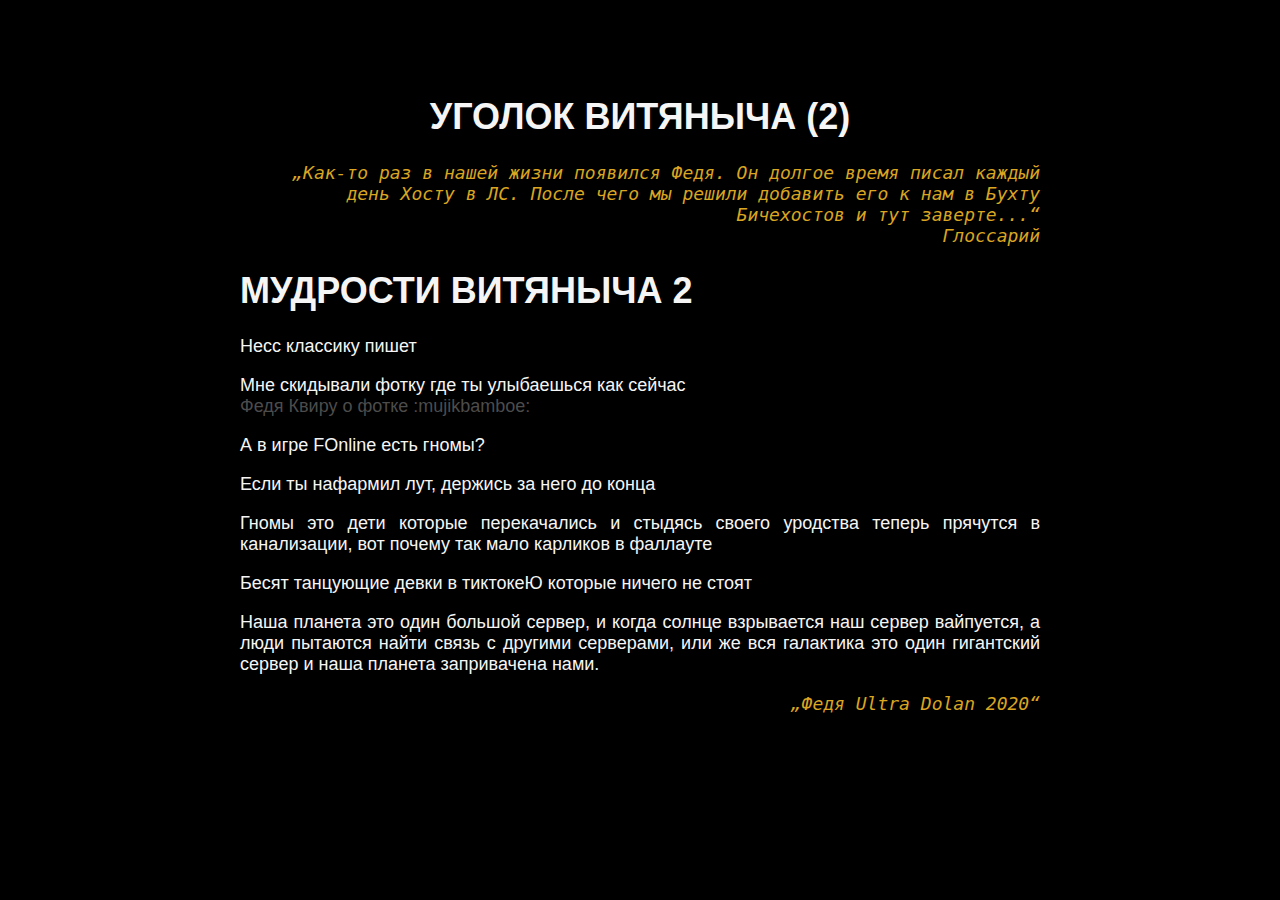
<file: vityanich.html>
<!DOCTYPE html>
<html lang="ru">
<head>
    <meta charset="UTF-8">
    <meta lang="ru">
    <link rel="stylesheet" href="css/darkhost.css">
    <link rel="icon" href="../src/icon.png">
    <title>УГОЛОК ВИТЯНЫЧА</title>
</head>
<body link="darkslateblue" vlink="darkslateblue">
<div class="glossary">
    <h1>УГОЛОК ВИТЯНЫЧА (2)</h1>
    <div class="quote centered">
        <i>„Как-то раз в нашей жизни появился Федя. Он долгое время писал каждый день Хосту в ЛС. После чего мы решили добавить его к нам в Бухту Бичехостов и тут заверте...“<br>Глоссарий</i>
    </div>
    <div class="centered text">
        <h1>МУДРОСТИ ВИТЯНЫЧА 2</h1>
        <p>
            Несс классику пишет
        </p>
        <p>
            Мне скидывали фотку где ты улыбаешься как сейчас
            <br>
            <span class="history">
            Федя Квиру о фотке :mujikbamboe:
            </span>
        </p>
        <p>
            А в игре FOnline есть гномы?
        </p>
        <p>
            Если ты нафармил лут, держись за него до конца
        </p>
        <p>
            Гномы это дети которые перекачались и стыдясь своего уродства теперь прячутся в канализации, вот почему так мало карликов в фаллауте
        </p>
        <p>
            Бесят танцующие девки в тиктокеЮ которые ничего не стоят
        </p>
        <p>
            Наша планета это один большой сервер, и когда солнце взрывается наш сервер вайпуется, а люди пытаются найти связь с другими серверами, или же вся галактика это один гигантский сервер и наша планета запривачена нами.
        </p>
    </div>
    <div class="quote centered">
        <i>„Федя Ultra Dolan 2020“</i>
    </div>
</div>
</body>
</html>
</file>
<file: css/darkhost.css>
a {
    text-decoration: none;
}

a:hover {
    color: dodgerblue
}

body {
    font-family: 'Consolas', 'Lucida Console', 'Roboto', sans-serif;
    font-size: 18px;
    background-color: black;
    text-align: center;
    cursor: default;
}

.glossary {
    color: whitesmoke;
    padding: 64px 0 64px 0;
}

.term-section {
    display: block;
    padding: 16px 0 16px 0;
    text-align: left;
}

.history {
    padding: 8px 0 8px 0;
    color: #4c4c4c
}

.history:hover {
    color: lime;
}

.quote {
    font-family: "Consolas", "Lucida Console", "monospace";
    text-align: right;
    color: goldenrod;
}

.goldenrod {
    color: goldenrod;
}

.red {
    color: red;
}

.gray {
    color: gray;
}

.centered {
    width: 800px;
    display: block;
    margin-left: auto;
    margin-right: auto;
}

.small {
    width: 300px;
    text-align: center;
}

.text {
    text-align: justify;
    color: whitesmoke;
}

.emote {
    color: purple;
}

.menu-link {
    display: inline-block;
    color: gold;
    font-size: 24px;
    margin: 0 32px 0 32px;
}

.menu-container {
    margin-bottom: 24px;
}

.smile {
    display: inline;
    width: auto;
    height: 1em;
}

.background-image {
    width: 100vw;
    height: auto;
    opacity: 0.1;
    position: absolute;
    left: 0;
}

.spoiler {
    display: inline;
}

.spoiler summary {
    color: dodgerblue
}
</file>
